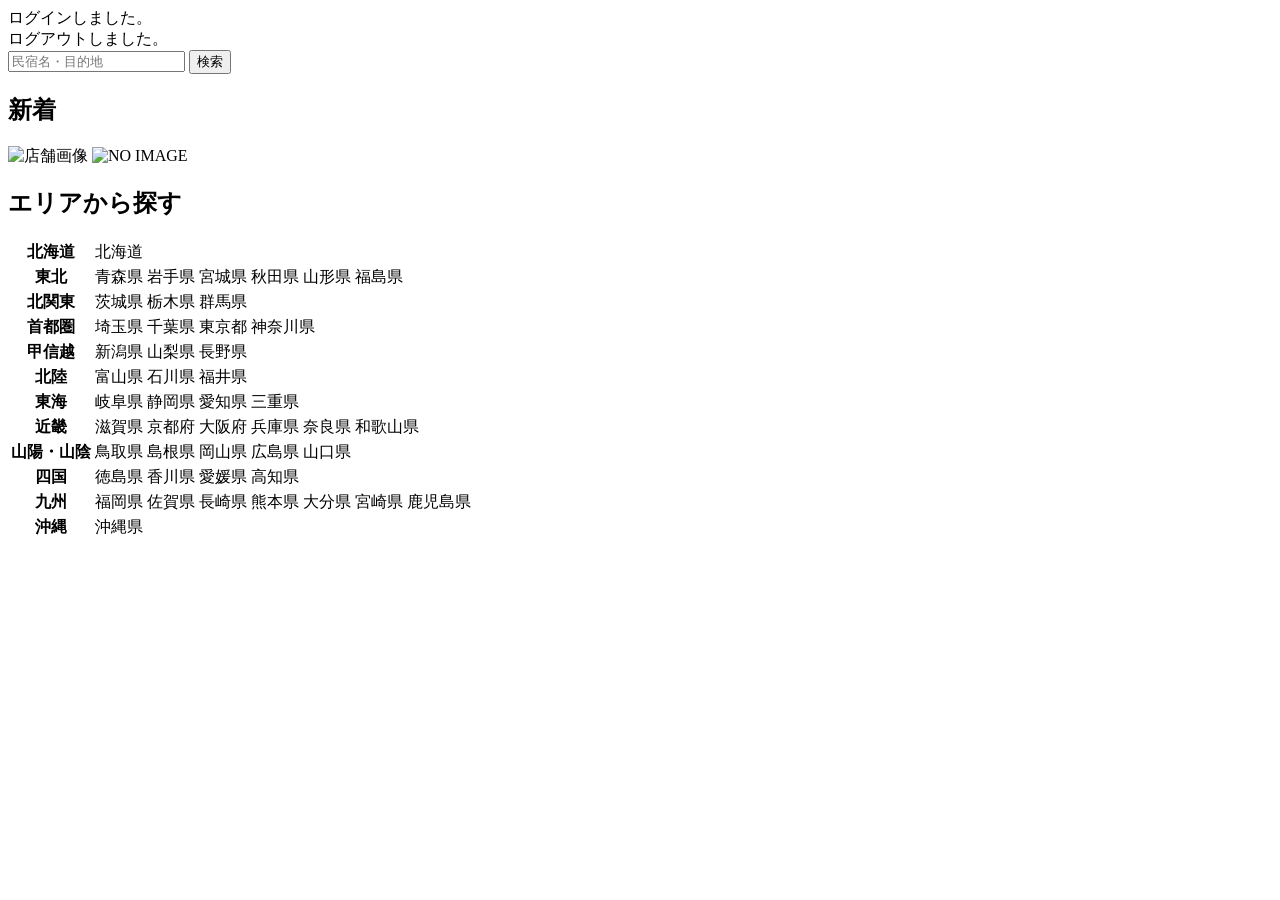
<file: moattravel/src/main/resources/templates/index.html>
<!DOCTYPE html>

<html xmlns:th="https://www.thymeleaf.org" xmlns:sec="http://www.thymeleaf.org/extras/spring-security">

<head>
	<div th:replace="~{fragment :: meta}"></div>
	<div th:replace="~{fragment :: styles}"></div>

	<title>moat Travel</title>

</head>

<body>
	<div class="moattravel-wrapper">
		<!--ヘッダー-->
		<div th:replace="~{fragment :: header}"></div>
		<main>
			<div class="container pt-4 pb-5 moattravel-container">
				<div th:if="${param.loggedIn}" class="alert alert-info">
					ログインしました。
				</div>
				<div th:if="${param.loggedOut}" class="alert alert-info">
					ログアウトしました。
				</div>
				<div th:if="${successMessage}" class="alert alert-info">
					<span th:text="${successMessage}"></span>
				</div>
				<div class="d-flex justify-content-center">
					<form method="get" th:action="@{/houses}" class="mb-5 moattravel-search-form">
						<div class="input-group">
							<input type="text" class="form-control" name="keyword" th:value="${keyword}"
								placeholder="民宿名・目的地">
							<button type="submit" class="btn text-white shadow-sm moattravel-btn">検索</button>
						</div>
					</form>
				</div>
				<h2 class="text-center mb-3">新着</h2>
				<div class="row row-cols-lg-5 row-cols-2 g-3 mb-5">
					<div class="col" th:each="newHouse : ${newHouses}">
						<a th:href="@{/houses/__${newHouse.getId()}__}" class="link-dark moattravel-card-link">
							<div class="card h-100">
								<img th:if="${newHouse.getImageName()}"
									th:src="@{/storage/__${newHouse.getImageName()}__}"
									class="card-img-top moattravel-vertical-card-image" alt="店舗画像">
								<img th:unless="${newHouse.getImageName()}" th:src="@{/images/noImage.png}"
									class="card-img-top moattravel-vertical-card-image" alt="NO IMAGE">
								<div class="card-body">
									<h3 class="card-title" th:text="${newHouse.getName()}"></h3>
									<p class="card-text mb-1">
										<small class="text-muted" th:text="${newHouse.getAddress()}"></small>
									</p>
									<p class="card-text">
										<span
											th:text="${#numbers.formatInteger(newHouse.getPrice(), 1, 'COMMA') + '円 / 泊'}"></span>
									</p>
								</div>
							</div>
						</a>
					</div>
				</div>
				<div class="row justify-content-center">
					<div class="col-xl-5 col-lg-6 col-md-8">
						<h2 class="text-center mb-3">エリアから探す</h2>
						<table class="table">
							<tbody>
								<tr>
									<th>北海道</th>
									<td>
										<a th:href="@{/houses?area=北海道}">北海道</a>
									</td>
								</tr>
								<tr>
									<th>東北</th>
									<td>
										<a th:href="@{/houses?area=青森県}" class="me-2">青森県</a>
										<a th:href="@{/houses?area=岩手県}" class="me-2">岩手県</a>
										<a th:href="@{/houses?area=宮城県}" class="me-2">宮城県</a>
										<a th:href="@{/houses?area=秋田県}" class="me-2">秋田県</a>
										<a th:href="@{/houses?area=山形県}" class="me-2">山形県</a>
										<a th:href="@{/houses?area=福島県}">福島県</a>
									</td>
								</tr>
								<tr>
									<th>北関東</th>
									<td>
										<a th:href="@{/houses?area=茨城県}" class="me-2">茨城県</a>
										<a th:href="@{/houses?area=栃木県}" class="me-2">栃木県</a>
										<a th:href="@{/houses?area=群馬県}">群馬県</a>
									</td>
								</tr>
								<tr>
									<th>首都圏</th>
									<td>
										<a th:href="@{/houses?area=埼玉県}" class="me-2">埼玉県</a>
										<a th:href="@{/houses?area=千葉県}" class="me-2">千葉県</a>
										<a th:href="@{/houses?area=東京都}" class="me-2">東京都</a>
										<a th:href="@{/houses?area=神奈川県}">神奈川県</a>
									</td>
								</tr>
								<tr>
									<th>甲信越</th>
									<td>
										<a th:href="@{/houses?area=新潟県}" class="me-2">新潟県</a>
										<a th:href="@{/houses?area=山梨県}" class="me-2">山梨県</a>
										<a th:href="@{/houses?area=長野県}">長野県</a>
									</td>
								</tr>
								<tr>
									<th>北陸</th>
									<td>
										<a th:href="@{/houses?area=富山県}" class="me-2">富山県</a>
										<a th:href="@{/houses?area=石川県}" class="me-2">石川県</a>
										<a th:href="@{/houses?area=福井県}">福井県</a>
									</td>
								</tr>
								<tr>
									<th>東海</th>
									<td>
										<a th:href="@{/houses?area=岐阜県}" class="me-2">岐阜県</a>
										<a th:href="@{/houses?area=静岡県}" class="me-2">静岡県</a>
										<a th:href="@{/houses?area=愛知県}" class="me-2">愛知県</a>
										<a th:href="@{/houses?area=三重県}">三重県</a>
									</td>
								</tr>
								<tr>
									<th>近畿</th>
									<td>
										<a th:href="@{/houses?area=滋賀県}" class="me-2">滋賀県</a>
										<a th:href="@{/houses?area=京都府}" class="me-2">京都府</a>
										<a th:href="@{/houses?area=大阪府}" class="me-2">大阪府</a>
										<a th:href="@{/houses?area=兵庫県}" class="me-2">兵庫県</a>
										<a th:href="@{/houses?area=奈良県}" class="me-2">奈良県</a>
										<a th:href="@{/houses?area=和歌山県}">和歌山県</a>
									</td>
								</tr>
								<tr>
									<th>山陽・山陰</th>
									<td>
										<a th:href="@{/houses?area=鳥取県}" class="me-2">鳥取県</a>
										<a th:href="@{/houses?area=島根県}" class="me-2">島根県</a>
										<a th:href="@{/houses?area=岡山県}" class="me-2">岡山県</a>
										<a th:href="@{/houses?area=広島県}" class="me-2">広島県</a>
										<a th:href="@{/houses?area=山口県}">山口県</a>
									</td>
								</tr>
								<tr>
									<th>四国</th>
									<td>
										<a th:href="@{/houses?area=徳島県}" class="me-2">徳島県</a>
										<a th:href="@{/houses?area=香川県}" class="me-2">香川県</a>
										<a th:href="@{/houses?area=愛媛県}" class="me-2">愛媛県</a>
										<a th:href="@{/houses?area=高知県}">高知県</a>
									</td>
								</tr>
								<tr>
									<th>九州</th>
									<td>
										<a th:href="@{/houses?area=福岡県}" class="me-2">福岡県</a>
										<a th:href="@{/houses?area=佐賀県}" class="me-2">佐賀県</a>
										<a th:href="@{/houses?area=長崎県}" class="me-2">長崎県</a>
										<a th:href="@{/houses?area=熊本県}" class="me-2">熊本県</a>
										<a th:href="@{/houses?area=大分県}" class="me-2">大分県</a>
										<a th:href="@{/houses?area=宮崎県}" class="me-2">宮崎県</a>
										<a th:href="@{/houses?area=鹿児島県}">鹿児島県</a>
									</td>
								</tr>
								<tr>
									<th>沖縄</th>
									<td>
										<a th:href="@{/houses?area=沖縄県}">沖縄県</a>
									</td>
								</tr>
							</tbody>
						</table>
					</div>
				</div>
			</div>
		</main>
		<!--フッター-->
		<div th:replace="~{fragment :: footer}"></div>
	</div>
	<div th:replace="~{fragment :: scripts}"></div>
</body>

</html>
</file>
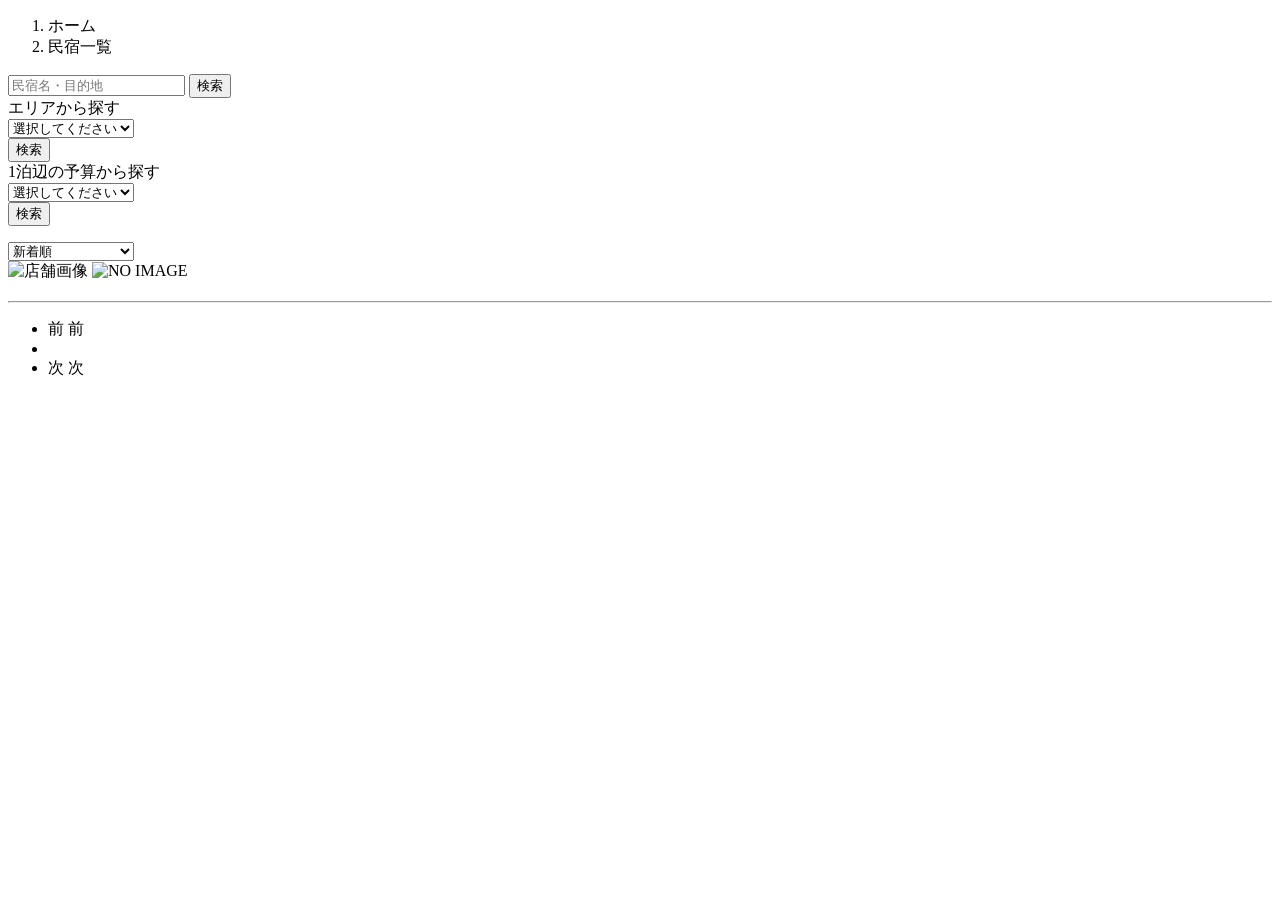
<file: moattravel/src/main/resources/templates/houses/index.html>
<!DOCTYPE html>
<html xmlns:th="https://www.thymeleaf.org" xmlns:sec="http://www.thymeleaf.org/extras/spring-security">

<head>
	<div th:replace="~{fragment :: meta}"></div>
	<div th:replace="~{fragment :: styles}"></div>
	<title>民宿一覧</title>
</head>

<body>
	<div class="moattravel-wrapper">
		<!--ヘッダー-->
		<div th:replace="~{fragment :: header}"></div>
		<main>
			<div class="container moattravel-container pb-5">
				<div class="row justify-content-center">
					<nav class="my-3" style="--bs-breadcrumb-divider: '>';" aria-label="breadcrumb">
						<ol class="breadcrumb mb-0">
							<li class="breadcrumb-item"><a th:href="@{/}">ホーム</a></li>
							<li class="breadcrumb-item active" aria-current="page">民宿一覧</li>
						</ol>
					</nav>
					<div class="col-xl-3 col-lg-4 col-md-12">
						<form method="get" th:action="@{/houses}" class="w-100 mb-3">
							<div class="input-group">
								<input type="text" class="form-control" name="keyword" th:value="${keyword}"
									placeholder="民宿名・目的地">
								<button type="submit" class="btn text-white shadow-sm moattravel-btn">検索</button>
							</div>
						</form>
						<div class="card mb-3">
							<div class="card-header">
								エリアから探す
							</div>
							<div class="card-body">
								<form method="get" th:action="@{/houses}" class="w-100">
									<div class="form-group mb-3">
										<select class="form-control form-select" name="area">
											<option value="" hidden>選択してください</option>
											<optgroup label="北海道">
												<option value="北海道" th:selected="${area == '北海道'}">北海道</option>
											</optgroup>
											<optgroup label="東北">
												<option value="青森県" th:selected="${area == '青森県'}">青森県</option>
												<option value="岩手県" th:selected="${area == '岩手県'}">岩手県</option>
												<option value="宮城県" th:selected="${area == '宮城県'}">宮城県</option>
												<option value="秋田県" th:selected="${area == '秋田県'}">秋田県</option>
												<option value="山形県" th:selected="${area == '山形県'}">山形県</option>
												<option value="福島県" th:selected="${area == '福島県'}">福島県</option>
											</optgroup>
											<optgroup label="北関東">
												<option value="茨城県" th:selected="${area == '茨城県'}">茨城県</option>
												<option value="栃木県" th:selected="${area == '栃木県'}">栃木県</option>
												<option value="群馬県" th:selected="${area == '群馬県'}">群馬県</option>
											</optgroup>
											<optgroup label="首都圏">
												<option value="埼玉県" th:selected="${area == '埼玉県'}">埼玉県</option>
												<option value="千葉県" th:selected="${area == '千葉県'}">千葉県</option>
												<option value="東京都" th:selected="${area == '東京都'}">東京都</option>
												<option value="神奈川県" th:selected="${area == '神奈川県'}">神奈川県</option>
											</optgroup>
											<optgroup label="甲信越">
												<option value="新潟県" th:selected="${area == '新潟県'}">新潟県</option>
												<option value="山梨県" th:selected="${area == '山梨県'}">山梨県</option>
												<option value="長野県" th:selected="${area == '長野県'}">長野県</option>
											</optgroup>
											<optgroup label="北陸">
												<option value="富山県" th:selected="${area == '富山県'}">富山県</option>
												<option value="石川県" th:selected="${area == '石川県'}">石川県</option>
												<option value="福井県" th:selected="${area == '福井県'}">福井県</option>
											</optgroup>
											<optgroup label="東海">
												<option value="岐阜県" th:selected="${area == '岐阜県'}">岐阜県</option>
												<option value="静岡県" th:selected="${area == '静岡県'}">静岡県</option>
												<option value="愛知県" th:selected="${area == '愛知県'}">愛知県</option>
												<option value="三重県" th:selected="${area == '三重県'}">三重県</option>
											</optgroup>
											<optgroup label="近畿">
												<option value="滋賀県" th:selected="${area == '滋賀県'}">滋賀県</option>
												<option value="京都府" th:selected="${area == '京都府'}">京都府</option>
												<option value="大阪府" th:selected="${area == '大阪府'}">大阪府</option>
												<option value="兵庫県" th:selected="${area == '兵庫県'}">兵庫県</option>
												<option value="奈良県" th:selected="${area == '奈良県'}">奈良県</option>
												<option value="和歌山県" th:selected="${area == '和歌山県'}">和歌山県</option>
											</optgroup>
											<optgroup label="山陽・山陰">
												<option value="鳥取県" th:selected="${area == '鳥取県'}">鳥取県</option>
												<option value="島根県" th:selected="${area == '島根県'}">島根県</option>
												<option value="岡山県" th:selected="${area == '岡山県'}">岡山県</option>
												<option value="広島県" th:selected="${area == '広島県'}">広島県</option>
												<option value="山口県" th:selected="${area == '山口県'}">山口県</option>
											</optgroup>
											<optgroup label="四国">
												<option value="徳島県" th:selected="${area == '徳島県'}">徳島県</option>
												<option value="香川県" th:selected="${area == '香川県'}">香川県</option>
												<option value="愛媛県" th:selected="${area == '愛媛県'}">愛媛県</option>
												<option value="高知県" th:selected="${area == '高知県'}">高知県</option>
											</optgroup>
											<optgroup label="九州">
												<option value="福岡県" th:selected="${area == '福岡県'}">福岡県</option>
												<option value="佐賀県" th:selected="${area == '佐賀県'}">佐賀県</option>
												<option value="長崎県" th:selected="${area == '長崎県'}">長崎県</option>
												<option value="熊本県" th:selected="${area == '熊本県'}">熊本県</option>
												<option value="大分県" th:selected="${area == '大分県'}">大分県</option>
												<option value="宮崎県" th:selected="${area == '宮崎県'}">宮崎県</option>
												<option value="鹿児島県" th:selected="${area == '鹿児島県'}">鹿児島県</option>
											</optgroup>
											<optgroup label="沖縄">
												<option value="沖縄県" th:selected="${area == '沖縄県'}">沖縄県</option>
											</optgroup>
										</select>
									</div>
									<div class="form-group">
										<button type="submit"
											class="btn text-white shadow-sm w-100 moattravel-btn">検索</button>
									</div>
								</form>
							</div>
						</div>
						<div class="card mb-3">
							<div class="card-header">
								1泊辺の予算から探す
							</div>
							<div class="card-body">
								<form method="get" th:action="@{/houses}" class="w-100">
									<div class="form-group mb-3">
										<select class="form-control form-select" name="price">
											<option value="" hidden>選択してください</option>
											<option value="6000" th:selected="${price == 6000}">6,000円以内</option>
											<option value="7000" th:selected="${price == 7000}">7,000円以内</option>
											<option value="8000" th:selected="${price == 8000}">8,000円以内</option>
											<option value="9000" th:selected="${price == 9000}">9,000円以内</option>
											<option value="10000" th:selected="${price == 10000}">10,000円以内</option>
										</select>
									</div>
									<div class="form-group">
										<button type="submit"
											class="btn text-white shadow-sm w-100 moattravel-btn">検索</button>
									</div>
								</form>
							</div>
						</div>
					</div>
					<div class="col">
						<div class="d-flex justify-content-between flex-wrap">
							<p th:if="${housePage.getTotalPages() > 1}" class="fs-5 mb-3"
								th:text="${'検索結果：' + housePage.getTotalElements() + '件' + '（' + (housePage.getNumber() + 1) + ' / ' + housePage.getTotalPages() + ' ページ）'}">
							</p>
							<p th:unless="${housePage.getTotalPages() > 1}" class="fs-5 mb-3"
								th:text="${'検索結果：' + housePage.getTotalElements() + '件'}"></p>
							<form method="get" th:action="@{/houses}" class="mb-3 moattravel-sort-box">
								<input th:if="${keyword}" type="hidden" name="keyword" th:value="${keyword}">
								<input th:if="${area}" type="hidden" name="area" th:value="${area}">
								<input th:if="${price}" type="hidden" name="price" th:value="${price}">
								<select class="form-select form-select-sm" name="order" onChange="this.form.submit();">
									<option value="createdAtDesc"
										th:selected="${order == 'createdAtDesc' || order == null}">新着順</option>
									<option value="priceAsc" th:selected="${order == 'priceAsc'}">宿泊料金が安い順</option>
								</select>
							</form>
						</div>
						<div class="mb-3" th:each="house : ${housePage}">
							<a th:href="@{/houses/__${house.getId()}__}" class="link-dark moattravel-card-link">
								<div class="card h-100">
									<div class="row g-0">
										<div class="col-md-4">
											<img th:if="${house.getImageName()}"
												th:src="@{/storage/__${house.getImageName()}__}"
												class="card-img-top moattravel-horizontal-card-image" alt="店舗画像">
											<img th:unless="${house.getImageName()}" th:src="@{/images/noImage.png}"
												class="card-img-top moattravel-horizontal-card-image" alt="NO IMAGE">
										</div>
										<div class="col-md-8">
											<div class="card-body">
												<h3 class="card-title mb-3" th:text="${house.getName()}"></h3>
												<hr class="mb-3">
												<p class="card-text mb-2">
													<span th:text="${house.getDescription()}"></span>
												</p>
												<p class="card-text mb-2">
													<small class="text-muted"
														th:text="${'〒' + house.getPostalCode()}"></small>
													<small class="text-muted" th:text="${house.getAddress()}"></small>
												</p>
												<p class="card-text">
													<span
														th:text="${#numbers.formatInteger(house.getPrice(), 1, 'COMMA') + '円 / 泊'}"></span>
												</p>
											</div>
										</div>
									</div>
								</div>
							</a>
						</div>
						<!--ページネーション-->
						<div th:if="${housePage.getTotalPages() > 1}" class="d-flex justify-content-center">
							<nav aria-label="民宿一覧ページ">
								<ul class="pagination">
									<li class="page-item">
										<span th:if="${housePage.isFirst()}" class="page-link disabled">前</span>
										<a th:unless="${housePage.isFirst()}"
											th:href="@{/houses(page = ${housePage.getNumber() - 1}, keyword = ${keyword}, area = ${area}, price = ${price}, order = ${order})}"
											class="page-link moattravel-page-link">前</a>
									</li>
									<li th:each="i : ${#numbers.sequence(0, housePage.getTotalPages() - 1)}"
										class="page-item">
										<span th:if="${i == housePage.getNumber()}"
											class="page-link active moattravel-active" th:text="${i + 1}"></span>
										<a th:unless="${i == housePage.getNumber()}"
											th:href="@{/houses(page = ${i}, keyword = ${keyword}, area = ${area}, price = ${price})}"
											class="page-link moattravel-page-link" th:text="${i + 1}"></a>
									</li>
									<li class="page-item">
										<span th:if="${housePage.isLast()}" class="page-link disabled">次</span>
										<a th:unless="${housePage.isLast()}"
											th:href="@{/houses(page = ${housePage.getNumber() + 1}, keyword = ${keyword}, area = ${area}, price = ${price}, order = ${order})}"
											class="page-link moattravel-page-link">次</a>
									</li>
								</ul>
							</nav>
						</div>
					</div>
				</div>
			</div>
		</main>
		<!--フッター-->
		<div th:replace="~{fragment :: footer}"></div>
	</div>
	<div th:replace="~{fragment :: scripts}"></div>
</body>

</html>
</file>
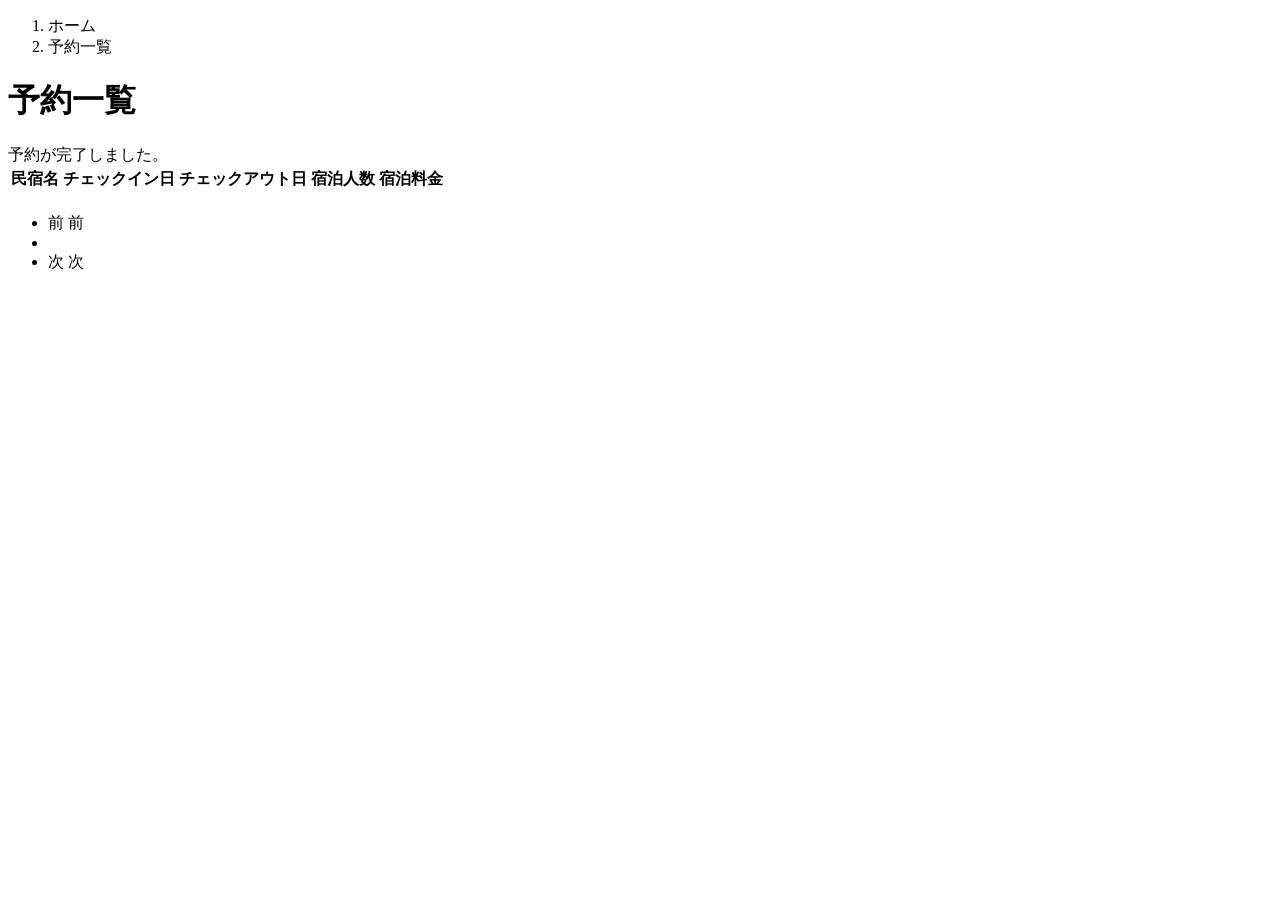
<file: moattravel/src/main/resources/templates/reservations/index.html>
<!DOCTYPE html>
<html xmlns:th="https://www.thymeleaf.org" xmlns:sec="http://www.thymeleaf.org/extras/spring-security">

<head>
	<div th:replace="~{fragment :: meta}"></div>
	<div th:replace="~{fragment :: styles}"></div>
	<title>予約一覧</title>
</head>

<body>
	<div class="moattravel-wrapper">
		<!--ヘッダー-->
		<div th:replace="~{fragment :: header}"></div>
		<main>
			<div class="container moattravel-container pb-5">
				<div class="row justify-content-center">
					<div class="col-xxl-9 col-xl-10 col-lg-11">
						<nav class="my-3" style="--bs-breadcrumb-divider: '>';" aria-label="breadcrumb">
							<ol class="breadcrumb mb-0">
								<li class="breadcrumb-item"><a th:href="@{/}">ホーム</a></li>
								<li class="breadcrumb-item active" aria-current="page">予約一覧</li>
							</ol>
						</nav>
						<h1 class="mb-3 text-center">予約一覧</h1>
						<div th:if="${param.reserved}" class="alert alert-info">
							予約が完了しました。
						</div>
						<table class="table">
							<thead>
								<tr>
									<th scope="col">民宿名</th>
									<th scope="col">チェックイン日</th>
									<th scope="col">チェックアウト日</th>
									<th scope="col">宿泊人数</th>
									<th scope="col">宿泊料金</th>
								</tr>
							</thead>
							<tbody>
								<tr th:each="reservation : ${reservationPage}">
									<td>
										<a th:href="@{/houses/__${reservation.getHouse().getId()}__}"
											th:text="${reservation.getHouse().getName()}"></a>
									</td>
									<td th:text="${reservation.getCheckinDate()}"></td>
									<td th:text="${reservation.getCheckoutDate()}"></td>
									<td th:text="${reservation.getNumberOfPeople + '名'}"></td>
									<td th:text="${#numbers.formatInteger(reservation.getAmount(), 1, 'COMMA') + '円'}">
									</td>
								</tr>
							</tbody>
						</table>
						<!--ページネーション-->
						<div th:if="${reservationPage.getTotalPages() > 1}" class="d-flex justify-content-center">
							<nav aria-label="予約一覧ページ">
								<ul class="pagination">
									<li class="page-item">
										<span th:if="${reservationPage.isFirst()}" class="page-link disabled">前</span>
										<a th:unless="${reservationPage.isFirst()}"
											th:href="@{/reservations(page = ${reservationPage.getNumber() - 1})}"
											class="page-link moattravel-page-link">前</a>
									</li>
									<li th:each="i : ${#numbers.sequence(0, reservationPage.getTotalPages() - 1)}"
										class="page-item">
										<span th:if="${i == reservationPage.getNumber()}"
											class="page-link active moattravel-active" th:text="${i + 1}"></span>
										<a th:unless="${i == reservationPage.getNumber()}"
											th:href="@{/reservations(page = ${i})}"
											class="page-link moattravel-page-link" th:text="${i + 1}"></a>
									</li>
									<li class="page-item">
										<span th:if="${reservationPage.isLast()}" class="page-link disabled">次</span>
										<a th:unless="${reservationPage.isLast()}"
											th:href="@{/reservations(page = ${reservationPage.getNumber() + 1})}"
											class="page-link moattravel-page-link">次</a>
									</li>
								</ul>
							</nav>
						</div>
					</div>
				</div>
			</div>
		</main>
		<!--フッター-->
		<div th:replace="~{fragment :: footer}"></div>
	</div>
	<div th:replace="~{fragment :: scripts}"></div>
</body>

</html>
</file>
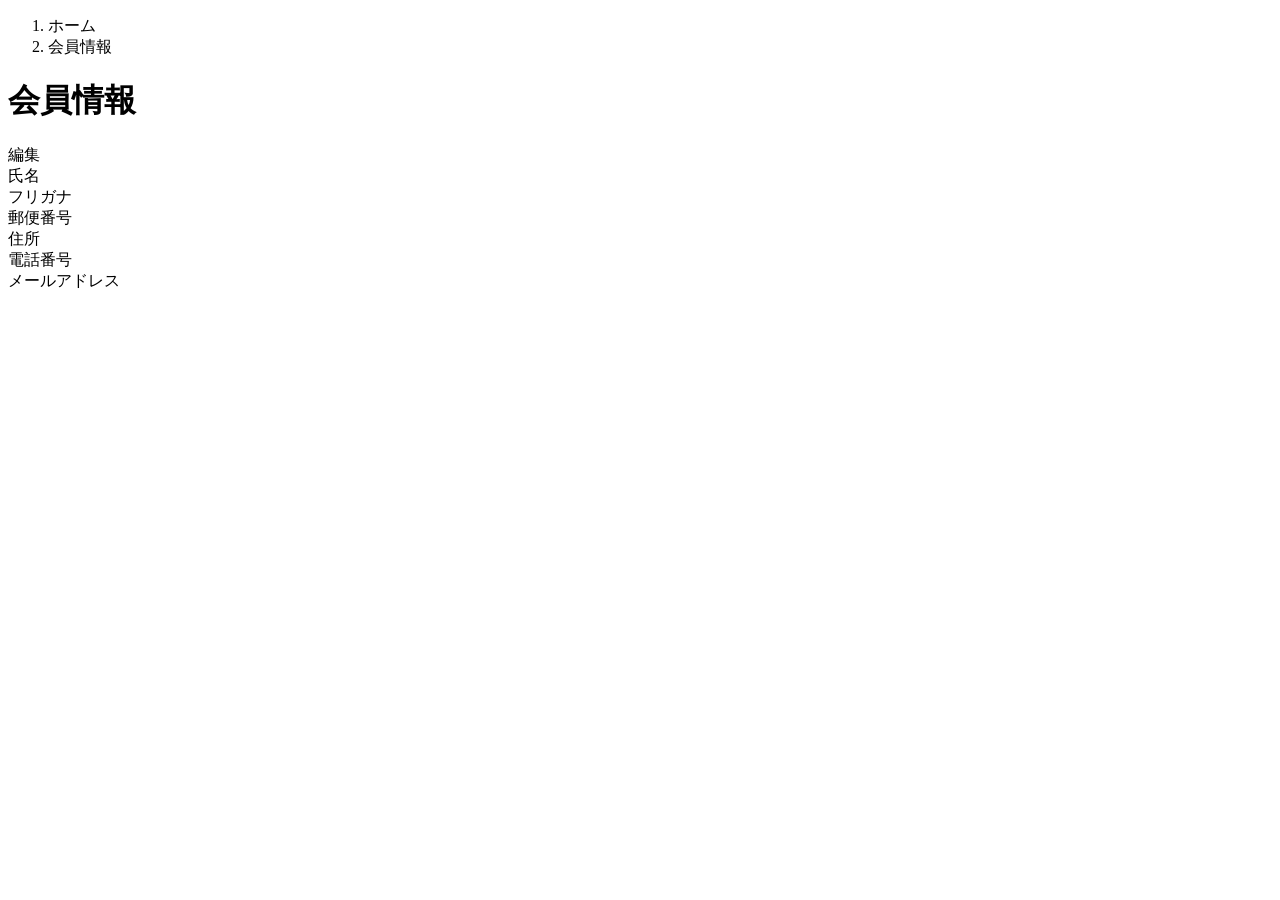
<file: moattravel/src/main/resources/templates/user/index.html>
<!DOCTYPE html>
<html xmlns:th="https://www.thymeleaf.org" xmlns:sec="http://www.thymeleaf.org/extras/spring-security">

<head>
	<div th:replace="~{fragment :: meta}"></div>
	<div th:replace="~{fragment :: styles}"></div>
	<title>会員情報</title>
</head>

<body>
	<div class="moattravel-wrapper">
		<!--ヘッダー-->
		<div th:replace="~{fragment :: header}"></div>
		<main>
			<div class="container pb-5 moattravel-container">
				<div class="row justify-content-center">
					<div class="col-xl-5 col-lg-6 col-md-8">
						<nav class="my-3" style="--bs-breadcrumb-divider: '>';" aria-label="breadcrumb">
							<ol class="breadcrumb mb-0">
								<li class="breadcrumb-item"><a th:href="@{/}">ホーム</a></li>
								<li class="breadcrumb-item active" aria-current="page">会員情報</li>
							</ol>
						</nav>
						<h1 class="mb-3 text-center">会員情報</h1>
						<div class="d-flex justify-content-end align-items-end mb-3">
							<div>
								<a th:href="@{/user/edit}">編集</a>
							</div>
						</div>
						<div th:if="${successMessage}" class="alert alert-info">
							<span th:text="${successMessage}"></span>
						</div>
						<div class="container mb-4">
							<div class="row pb-2 mb-2 border-bottom">
								<div class="col-4">
									<span class="fw-bold">氏名</span>
								</div>
								<div class="col">
									<span th:text="${user.getName()}"></span>
								</div>
							</div>
							<div class="row pb-2 mb-2 border-bottom">
								<div class="col-4">
									<span class="fw-bold">フリガナ</span>
								</div>
								<div class="col">
									<span th:text="${user.getFurigana()}"></span>
								</div>
							</div>
							<div class="row pb-2 mb-2 border-bottom">
								<div class="col-4">
									<span class="fw-bold">郵便番号</span>
								</div>
								<div class="col">
									<span th:text="${user.getPostalCode()}"></span>
								</div>
							</div>
							<div class="row pb-2 mb-2 border-bottom">
								<div class="col-4">
									<span class="fw-bold">住所</span>
								</div>
								<div class="col">
									<span th:text="${user.getAddress}"></span>
								</div>
							</div>
							<div class="row pb-2 mb-2 border-bottom">
								<div class="col-4">
									<span class="fw-bold">電話番号</span>
								</div>
								<div class="col">
									<span th:text="${user.getPhoneNumber()}"></span>
								</div>
							</div>
							<div class="row pb-2 mb-2 border-bottom">
								<div class="col-4">
									<span class="fw-bold">メールアドレス</span>
								</div>
								<div class="col">
									<span th:text="${user.getEmail}"></span>
								</div>
							</div>
						</div>
					</div>
				</div>
			</div>
		</main>
		<!--フッター-->
		<div th:replace="~{fragment :: footer}"></div>
	</div>
	<div th:replace="~{fragment :: scripts}"></div>
</body>

</html>
</file>
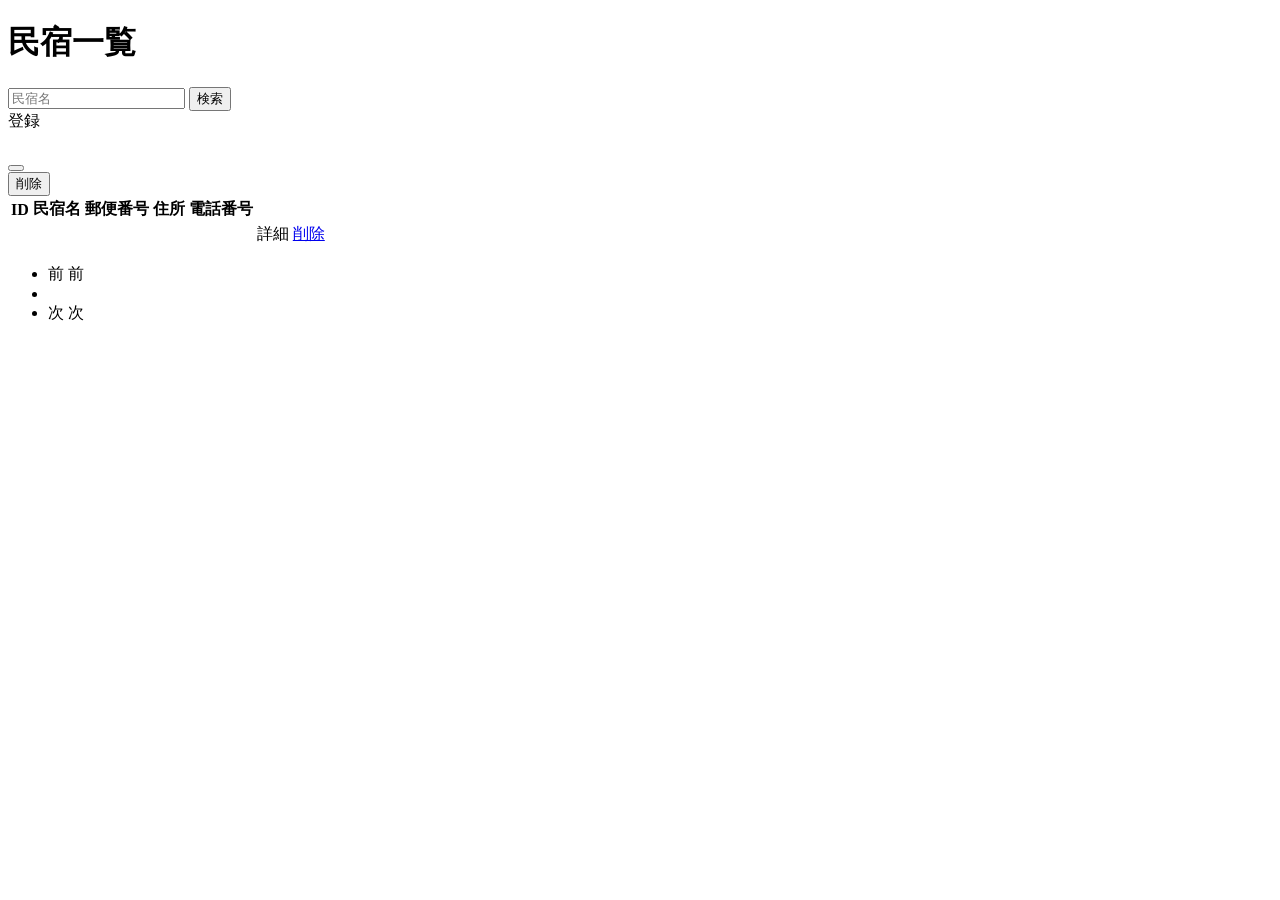
<file: moattravel/src/main/resources/templates/admin/houses/index.html>
<!DOCTYPE html>
<html xmlns:th="https://www.thymeleaf.org" xmlns:sec="http://www.thymeleaf.org/extras/spring-security">

<head>
	<div th:replace="~{fragment :: meta}"></div>
	<!--Bootstrap-->
	<!--Google Fonts-->
	<div th:replace="~{fragment :: styles}"></div>
	<title>民宿一覧</title>
</head>

<body>
	<div class="moattravel-wrapper">
		<!--ヘッダー-->
		<div th:replace="~{fragment :: header}"></div>
		<main>
			<div class="container pt-4 pb-5 moattravel-container">
				<div class="row justify-content-center">
					<div class="col-xxl-9 col-xl-10 col-lg-11">
						<h1 class="mb-4 text-center">民宿一覧</h1>
						<div class="d-flex justify-content-between align-items-end flex-wrap">
							<form method="get" th:action="@{/admin/houses}" class="mb-3">
								<div class="input-group">
									<input type="text" class="form-control" name="keyword" th:value="${keyword}"
										placeholder="民宿名">
									<button type="submit" class="btn text-white shadow-sm moattravel-btn">検索</button>
								</div>
							</form>
							<a th:href="@{/admin/houses/register}"
								class="btn text-white shadow-sm mb-3 moattravel-btn">登録</a>
						</div>
						<div th:if="${successMessage}" class="alert alert-info">
							<span th:text="${successMessage}"></span>
						</div>
						<table class="table">
							<thead>
								<tr>
									<th scope="col">ID</th>
									<th scope="col">民宿名</th>
									<th scope="col">郵便番号</th>
									<th scope="col">住所</th>
									<th scope="col">電話番号</th>
									<th scope="col"></th>
									<th scope="col"></th>
								</tr>
							</thead>
							<tbody>
								<tr th:each="house : ${housePage}">
									<td th:text="${house.getId()}"></td>
									<td th:text="${house.getName()}"></td>
									<td th:text="${house.getPostalCode()}"></td>
									<td th:text="${house.getAddress()}"></td>
									<td th:text="${house.getPhoneNumber()}"></td>
									<td><a th:href="@{/admin/houses/__${house.getId()}__}">詳細</a></td>
									<td><a href="#" class="moattravel-link-danger" data-bs-toggle="modal"
											th:data-bs-target="${'#deleteHouseModal' + house.getId()}">削除</a></td>
									<!--削除用モーダル-->
									<div class="modal fade" th:id="${'deleteHouseModal' + house.getId()}" tabindex="-1"
										th:aria-labelledby="${'deleteHouseModalLabel' + house.getId()}">
										<div class="modal-dialog">
											<div class="modal-content">
												<div class="modal-header">
													<h5 class="modal-title"
														th:id="${'deleteHouseModalLabel' + house.getId()}"
														th:text="${house.getName() + 'を削除してもよろしいですか？'}"></h5>
													<button type="button" class="btn-close" data-bs-dismiss="modal"
														aria-label="閉じる"></button>
												</div>
												<div class="modal-footer">
													<form method="post"
														th:action="@{/admin/houses/__${house.getId()}__/delete}">
														<button type="submit"
															class="btn moattravel-btn-danger text-white shadow-sm">削除</button>
													</form>
												</div>
											</div>
										</div>
									</div>
								</tr>
							</tbody>
						</table>
						<!--ページネーション-->
						<div th:if="${housePage.getTotalPages() > 1}" class="d-flex justify-content-center">
							<nav aria-label="民宿一覧ページ">
								<ul class="pagination">
									<li class="page-item">
										<span th:if="${housePage.isFirst()}" class="page-link disabled">前</span>
										<a th:unless="${housePage.isFirst}"
											th:href="@{/admin/houses(page = ${housePage.getNumber() - 1}, keyword=${keyword})}"
											class="page-link moattravel-page-link">前</a>
									</li>
									<li th:each="i : ${#numbers.sequence(0, housePage.getTotalPages() - 1)}"
										class="page-item">
										<span th:if="${i == housePage.getNumber()}"
											class="page-link active moattravel-active" th:text="${i + 1}"></span>
										<a th:unless="${i == housePage.getNumber()}"
											th:href="@{/admin/houses(page = ${i}, keyword=${keyword})}"
											class="page-link moattravel-page-link" th:text="${i + 1}"></a>
									</li>
									<li class="page-item">
										<span th:if="${housePage.isLast()}" class="page-link disabled">次</span>
										<a th:unless="${housePage.isLast()}"
											th:href="@{/admin/houses(page = ${housePage.getNumber() + 1}, keyword=${keyword})}"
											class="page-link moattravel-page-link">次</a>
									</li>
								</ul>
							</nav>
						</div>
					</div>
				</div>
			</div>
		</main>
		<!--フッター-->
		<div th:replace="~{fragment :: footer}"></div>
	</div>
	<!--Bootstrap-->
	<div th:replace="~{fragment :: scripts}"></div>
</body>

</html>
</file>
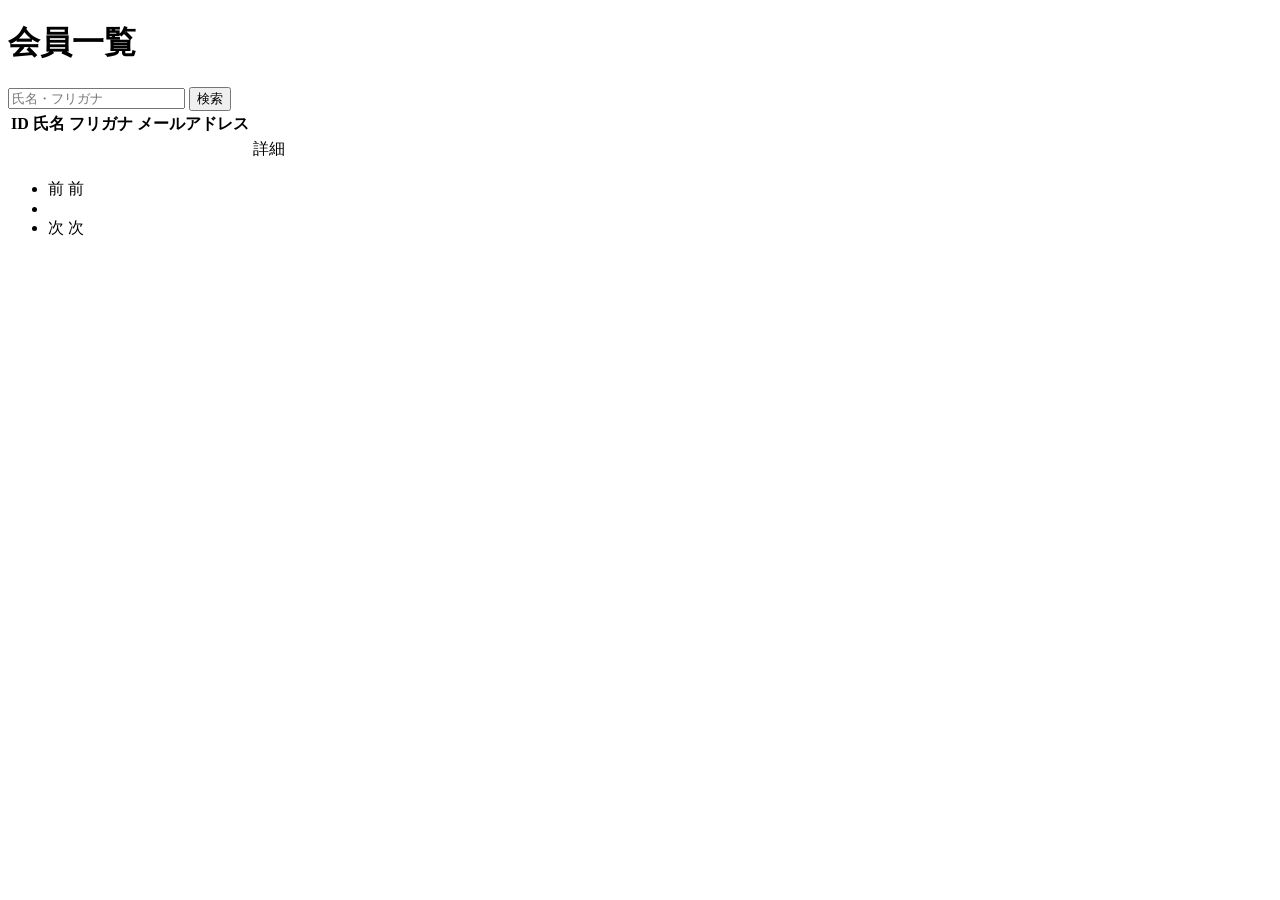
<file: moattravel/src/main/resources/templates/admin/users/index.html>
<!DOCTYPE html>
<html xmlns:th="https://www.thymeleaf.org" xmlns:sec="http://www.thymeleaf.org/extras/spring-security">

<head>
	<div th:replace="~{fragment :: meta}"></div>
	<div th:replace="~{fragment :: styles}"></div>
	<title>会員一覧</title>
</head>

<body>
	<div class="moattravel-wrapper">
		<!--ヘッダー-->
		<div th:replace="~{fragment :: header}"></div>
		<main>
			<div class="container pt-4 pb-5 moattravel-container">
				<div class="row justify-content-center">
					<div class="col-xxl-9 col-xl-10 col-lg-11">
						<h1 class="mb-4 text-center">会員一覧</h1>
						<div class="d-flex justify-content-between align-items-end">
							<form method="get" th:action="@{/admin/users}" class="mb-3">
								<div class="input-group">
									<input type="text" class="form-control" name="keyword" th:value="${keyword}"
										placeholder="氏名・フリガナ">
									<button type="submit" class="btn text-white shadow-sm moattravel-btn">検索</button>
								</div>
							</form>
						</div>
						<div th:if="${successMessage}" class="alert alert-info">
							<span th:text="${successMessage}"></span>
						</div>
						<table class="table">
							<thead>
								<tr>
									<th scope="col">ID</th>
									<th scope="col">氏名</th>
									<th scope="col">フリガナ</th>
									<th scope="col">メールアドレス</th>
									<th scope="col"></th>
								</tr>
							</thead>
							<tbody>
								<tr th:each="user : ${userPage}">
									<td th:text="${user.getId()}"></td>
									<td th:text="${user.getName()}"></td>
									<td th:text="${user.getFurigana()}"></td>
									<td th:text="${user.getEmail()}"></td>
									<td><a th:href="@{/admin/users/__${user.getId()}__}">詳細</a></td>
								</tr>
							</tbody>
						</table>
						<!--ページネーション-->
						<div th:if="${userPage.getTotalPages() > 1}" class="d-flex justify-content-center">
							<nav aria-label="会員一覧ページ">
								<ul class="pagination">
									<li class="page-item">
										<span th:if="${userPage.isFirst()}" class="page-link disabled">前</span>
										<a th:unless="${userPage.isFirst()}"
											th:href="@{/admin/users(page = ${userPage.getNumber() - 1}, keyword = ${keyword})}"
											class="page-link moattravel-page-link">前</a>
									</li>
									<li th:each="i : ${#numbers.sequence(0, userPage.getTotalPages() - 1)}"
										class="page-item">
										<span th:if="${i == userPage.getNumber()}"
											class="page-link active moattravel-active" th:text="${i + 1}"></span>
										<a th:unless="${i == userPage.getNumber()}"
											th:href="@{/admin/users(page = ${i}, keyword = ${keyword})}"
											class="page-link moattravel-page-link" th:text="${i + 1}"></a>
									</li>
									<li class="page-item">
										<span th:if="${userPage.isLast()}" class="page-link disabled">次</span>
										<a th:unless="${userPage.isLast()}"
											th:href="@{/admin/users(page = ${userPage.getNumber() + 1}, keyword = ${keyword})}"
											class="page-link moattravel-page-link">次</a>
									</li>
								</ul>
							</nav>
						</div>
					</div>
				</div>
			</div>
		</main>
		<!--フッター-->
		<div th:replace="~{fragment :: footer}"></div>
	</div>
	<div th:replace="~{fragment :: scripts}"></div>
</body>

</html>
</file>
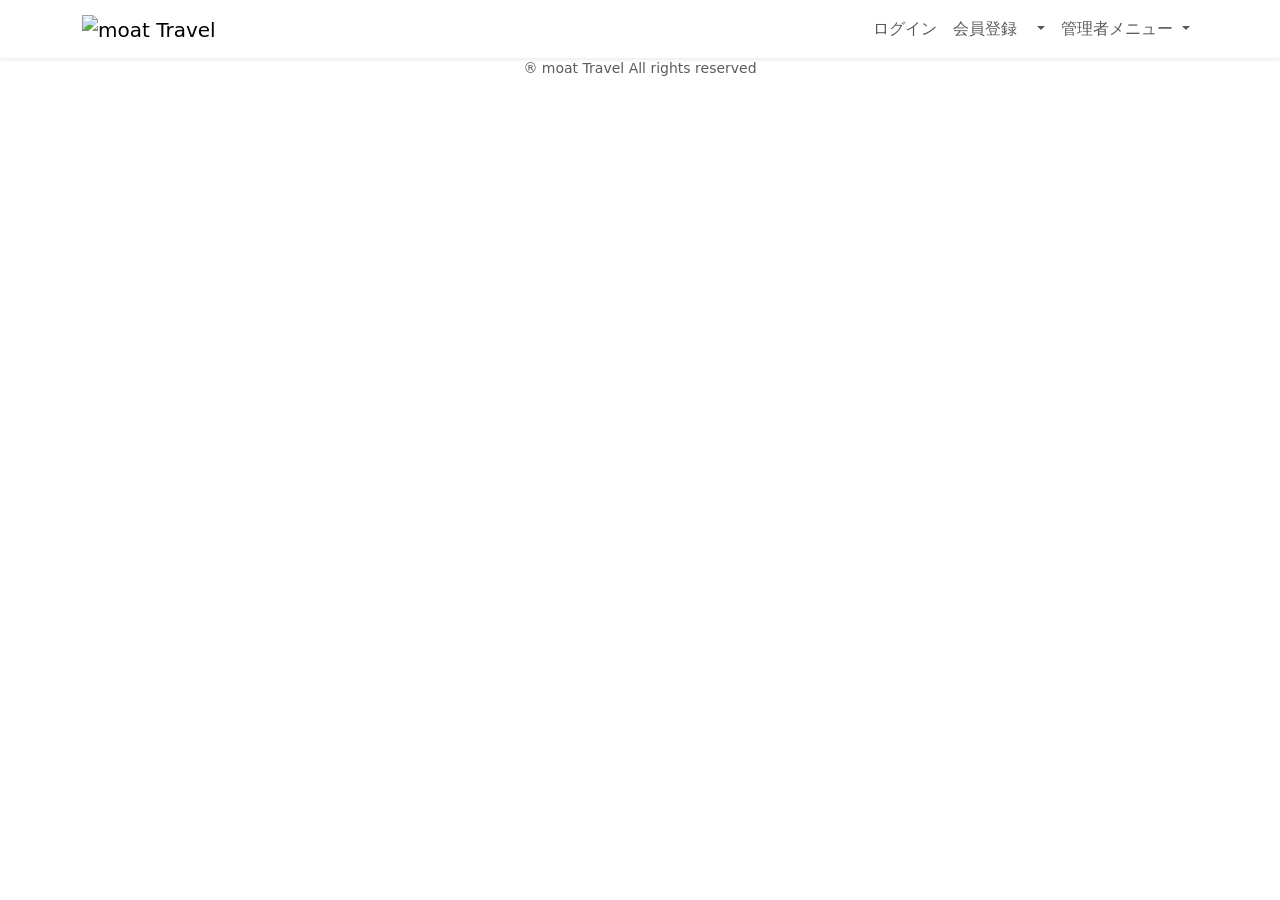
<file: moattravel/src/main/resources/templates/fragment.html>
<!DOCTYPE html>
<html xmlns:th="https://www.thymeleaf.org"  xmlns:sec="http://www.thymeleaf.org/extras/spring-security">

<head>
	<!--meta要素の部品化-->
	<div th:fragment="meta" th:remove="tag">
		<meta charset="UTF-8">
		<meta name="viewport" content="width=device-width, initial-scale=1">
	</div>
	<!--link要素の部品化-->
	<div th:fragment="styles" th:remove="tag">
		<!--Bootstrap-->
		<link href="https://cdn.jsdelivr.net/npm/bootstrap@5.2.3/dist/css/bootstrap.min.css" rel="stylesheet"
			integrity="sha384-rbsA2VBKQhggwzxH7pPCaAqO46MgnOM80zW1RWuH61DGLwZJEdK2Kadq2F9CUG65" crossorigin="anonymous">
		<!--Google Fonts-->
		<link rel="preconnect" href="https://fonts.googleapis.com">
		<link rel="preconnect" href="https://fonts.gstatic.com" crossorigin>
		<link href="https://fonts.googleapis.com/css2?family=Noto+Sans+JP:wght@400;500&display=swap" rel="stylesheet">
		<link th:href="@{/css/style.css}" rel="stylesheet">
	</div>
	<title>部品化用のHTMLファイル</title>
</head>

<body>
	<!--ヘッダーの部品化-->
	<div th:fragment="header" th:remove="tag">
		<nav class="navbar navbar-expand-md navbar-light bg-white shadow-sm moattravel-navbar">
			<div class="container moattravel-container">
				<a class="navbar-brand" th:href="@{/}">
					<img class="moattravel-logo me-1" th:src="@{/images/logo.png}" alt="moat Travel">
				</a>
				<button class="navbar-toggler" type="button" data-bs-toggle="collapse"
					data-bs-target="#navbarSupportedContent" aria-controls="navbarSupportedContent"
					aria-expanded="false" aria-label="Toggle navigation">
					<span class="navbar-toggler-icon"></span>
				</button>
				<div class="collapse navbar-collapse" id="navbarSupportedContent">
					<ul class="navbar-nav ms-auto">
						<!--未ログインであれば表示する-->
						<li class="nav-item" sec:authorize="isAnonymous()">
							<a class="nav-link" th:href="@{/login}">ログイン</a>
						</li>
						<li class="nav-item" sec:authorize="isAnonymous()">
							<a class="nav-link" th:href="@{/signup}">会員登録</a>
						</li>
						<!--ログイン済みであれば表示する-->
						<li class="nav-item dropdown" sec:authorize="hasRole('ROLE_GENERAL')">
							<a id="navbarDropdownGeneral" class="nav-link dropdown-toggle" href="#" role="button"
								data-bs-toggle="dropdown" aria-haspopup="true" aria-expanded="false" v-pre>
								<span sec:authentication="principal.user.name"></span>
							</a>
							<div class="dropdown-menu dropdown-menu-end" aria-labelledby="navbarDropdownGeneral">
								<a class="dropdown-item moattravel-dropdown-item" th:href="@{/user}">会員情報</a>
								<a class="dropdown-item moattravel-dropdown-item" th:href="@{/reservations}">予約一覧</a>
								<div class="dropdown-divider"></div>
								<a class="dropdown-item moattravel-dropdown-item" th:href="@{/logout}"
									onclick="event.preventDefault(); document.getElementById('logout-form').submit();">
									ログアウト
								</a>
								<form class="d-none" id="logout-form" th:action="@{/logout}" method="post"></form>
							</div>
						</li>
						<!--管理者であれば表示する-->
						<li class="nav-item dropdown" sec:authorize="hasRole('ROLE_ADMIN')">
							<a id="navbarDropdownAdmin" class="nav-link dropdown-toggle" href="#" role="button"
								data-bs-toggle="dropdown" aria-haspopup="true" aria-expanded="false" v-pre>
								管理者メニュー
							</a>
							<div class="dropdown-menu dropdown-menu-end" aria-labelledby="navbarDropdownAdmin">
								<a class="dropdown-item moattravel-dropdown-item" th:href="@{/admin/users}">会員一覧</a>
								<a class="dropdown-item moattravel-dropdown-item" th:href="@{/admin/houses}">民宿一覧</a>
								<div class="dropdown-divider"></div>
								<a class="dropdown-item moattravel-dropdown-item" th:href="@{/logout}"
									onclick="event.preventDefault(); document.getElementById('logout-form').submit();">
									ログアウト
								</a>
								<form class="d-none" id="logout-form" th:action="@{/logout}" method="post"></form>
							</div>
						</li>
					</ul>
				</div>
			</div>
		</nav>
	</div>
	<!--フッターの部品化-->
	<div th:fragment="footer" th:remove="tag">
		<footer>
			<div class="d-flex justify-content-center align-items-center h-100">
				<p class="text-center text-muted small mb-0">&reg; moat Travel All rights reserved</p>
			</div>
		</footer>
	</div>
	<!--script要素の部品化-->
	<div th:fragment="scripts" th:remove="tag">
		<!--Bootstrap-->
		<script src="https://cdn.jsdelivr.net/npm/bootstrap@5.2.3/dist/js/bootstrap.bundle.min.js"
			integrity="sha384-kenU1KFdBIe4zVF0s0G1M5b4hcpxyD9F7jL+jjXkk+Q2h455rYXK/7HAuoJl+0I4"
			crossorigin="anonymous"></script>
	</div>
</body>

</html>
</file>
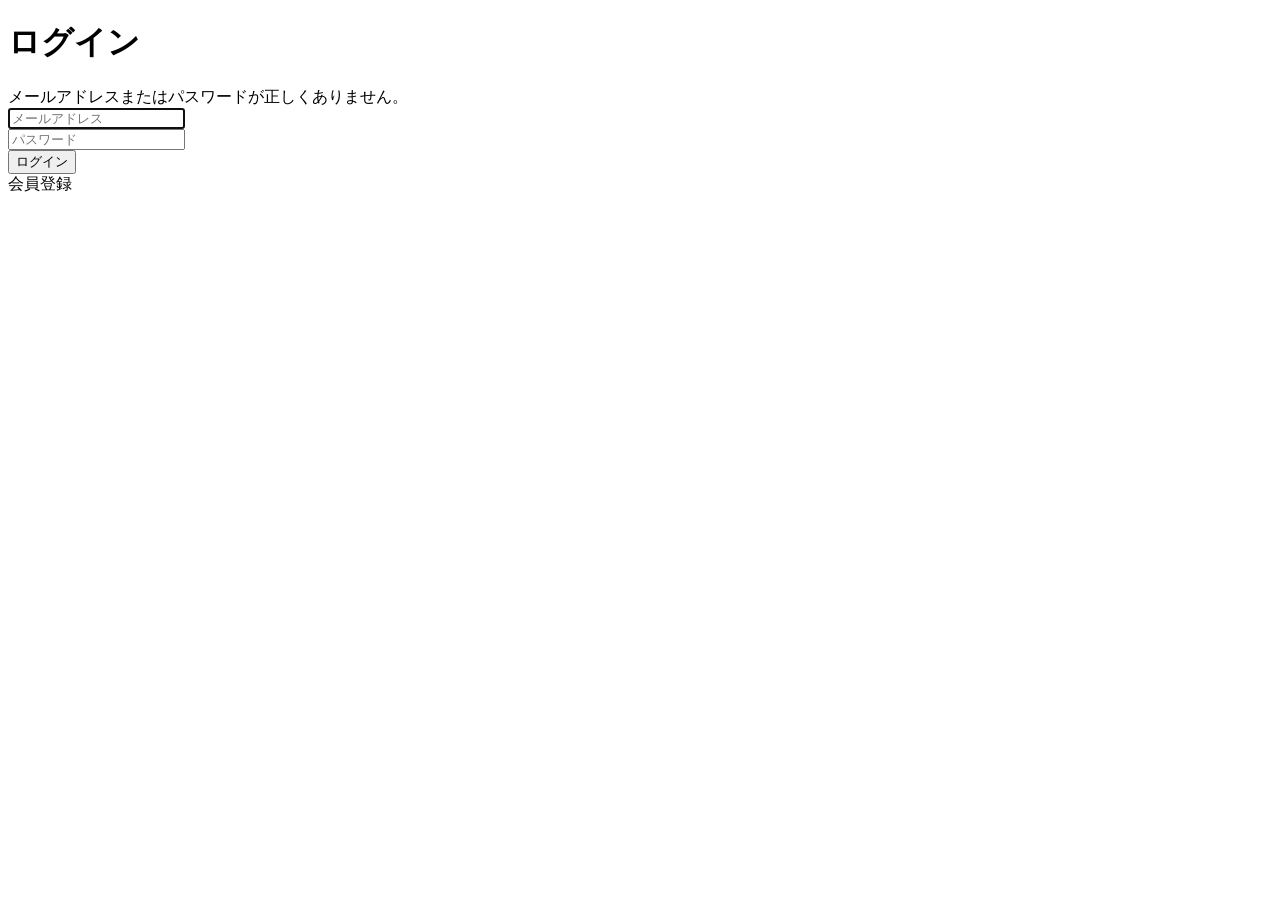
<file: moattravel/src/main/resources/templates/auth/login.html>
<!DOCTYPE html>
<html xmlns:th="https://www.thymeleaf.org" xmlns:sec="http://www.thymeleaf.org/extras/spring-security">

<head>
	<div th:replace="~{fragment :: meta}"></div>
	<div th:replace="~{fragment :: styles}"></div>
	<title>ログイン</title>
</head>

<body>
	<div class="moattravel-wrapper">
		<!--ヘッダー-->
		<div th:replace="~{fragment :: header}"></div>
		<main>
			<div class="container pt-4 pb-5 moattravel-container">
				<div class="row justify-content-center">
					<div class="col-xl-3 col-lg-4 col-md-5 col-sm-7">
						<h1 class="mb-4 text-center">ログイン</h1>
						<div th:if="${param.error}" class="alert alert-danger">
							メールアドレスまたはパスワードが正しくありません。
						</div>
						<form th:action="@{/login}" method="post">
							<div class="form-group mb-3">
								<input type="text" class="form-control" name="username" autocomplete="email"
									placeholder="メールアドレス" autofocus>
							</div>
							<div class="form-group mb-3">
								<input type="password" class="form-control" name="password" autocomplete="new-password"
									placeholder="パスワード">
							</div>
							<div class="form-group d-flex justify-content-center my-4">
								<button type="submit"
									class="btn text-white shadow-sm w-100 moattravel-btn">ログイン</button>
							</div>
						</form>
						<div class="text-center">
							<a th:href="@{/signup}">会員登録</a>
						</div>
					</div>
				</div>
			</div>
		</main>
		<!--フッター-->
		<div th:replace="~{fragment :: footer}"></div>
	</div>
	<div th:replace="~{fragment ::scripts}"></div>
</body>

</html>
</file>
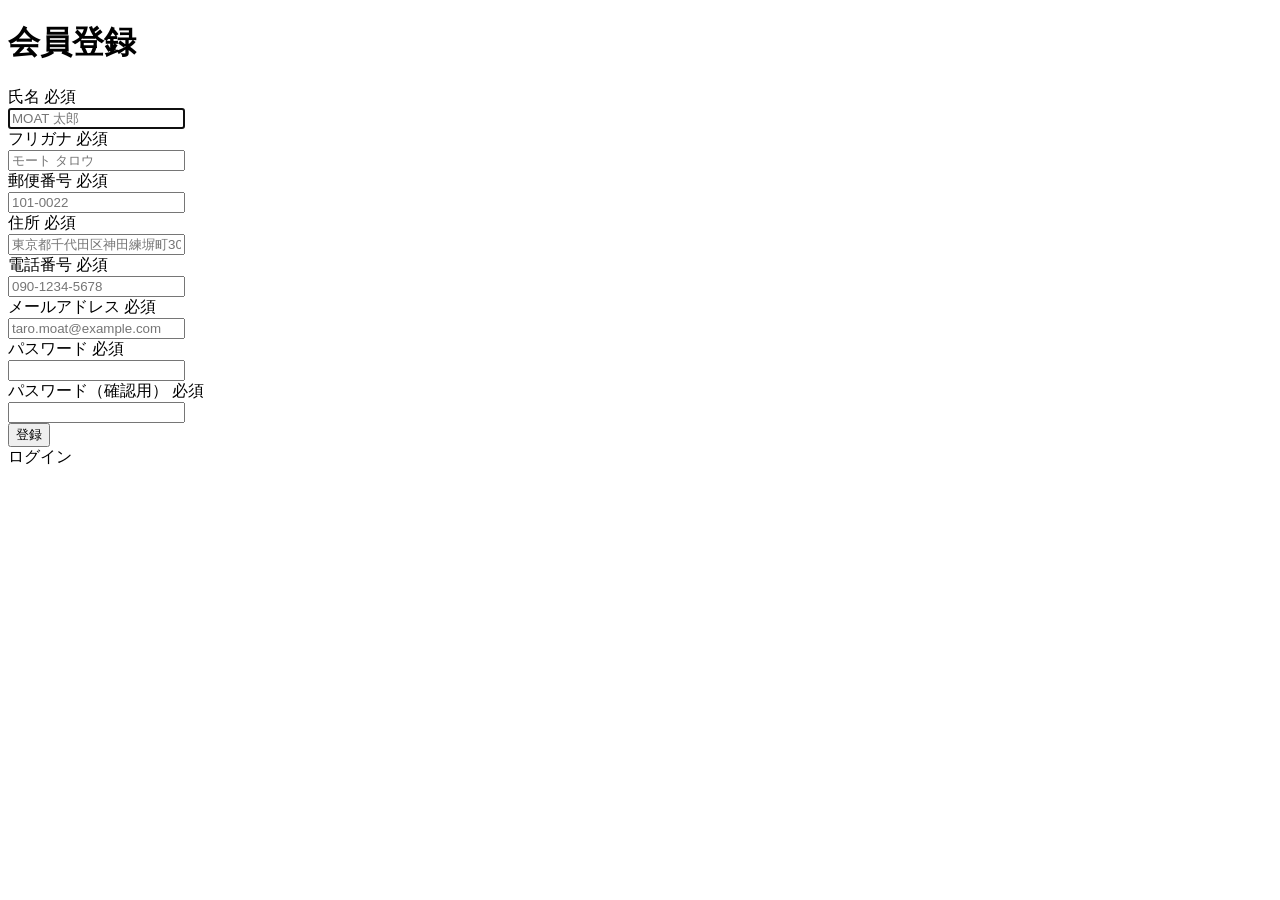
<file: moattravel/src/main/resources/templates/auth/signup.html>
<!DOCTYPE html>
<html xmlns:th="https://www.thymeleaf.org" xmlns:sec="http://www.thymeleaf.org/extras/spring-security">

<head>
	<div th:replace="~{fragment :: meta}"></div>
	<div th:replace="~{fragment :: styles}"></div>
	<title>会員登録</title>
</head>

<body>
	<div class="moattravel-wrapper">
		<!--ヘッダー-->
		<div th:replace="~{fragment :: header}"></div>
		<main>
			<div class="container pt-4 pb-5 moattravel-container">
				<div class="row justify-content-center">
					<div class="col-xl-5 col-lg-6 col-md-8">
						<h1 class="mb-4 text-center">会員登録</h1>
						<form method="post" th:action="@{/signup}" th:object="${signupForm}">
							<div class="form-group row mb-3">
								<div class="col-md-5">
									<label for="name" class="col-form-label text-md-left fw-bold">
										<div class="d-flex align-items-center">
											<span class="me-1">氏名</span>
											<span class="badge bg-danger">必須</span>
										</div>
									</label>
								</div>
								<div class="col-md-7">
									<div th:if="${#fields.hasErrors('name')}" class="text-danger small mb-2"
										th:errors="*{name}"></div>
									<input type="text" class="form-control" th:field="*{name}" autocomplete="name"
										autofocus placeholder="MOAT 太郎">
								</div>
							</div>
							<div class="form-group row mb-3">
								<div class="col-md-5">
									<label for="furigana" class="col-form-label text-md-left fw-bold">
										<div class="d-flex align-items-center">
											<span class="me-1">フリガナ</span>
											<span class="badge bg-danger">必須</span>
										</div>
									</label>
								</div>
								<div class="col-md-7">
									<div th:if="${#fields.hasErrors('furigana')}" class="text-danger small mb-2"
										th:errors="*{furigana}"></div>
									<input type="text" class="form-control" th:field="*{furigana}"
										placeholder="モート タロウ">
								</div>
							</div>
							<div class="form-group row mb-3">
								<div class="col-md-5">
									<label for="postalCode" class="col-form-label text-md-left fw-bold">
										<div class="d-flex align-items-center">
											<span class="me-1">郵便番号</span>
											<span class="badge bg-danger">必須</span>
										</div>
									</label>
								</div>
								<div class="col-md-7">
									<div th:if="${#fields.hasErrors('postalCode')}" class="text-danger small mb-2"
										th:errors="*{postalCode}"></div>
									<input type="text" class="form-control" th:field="*{postalCode}"
										autocomplete="postal-code" placeholder="101-0022">
								</div>
							</div>
							<div class="form-group row mb-3">
								<div class="col-md-5">
									<label for="address" class="col-form-label text-md-left fw-bold">
										<div class="d-flex align-items-center">
											<span class="me-1">住所</span>
											<span class="badge bg-danger">必須</span>
										</div>
									</label>
								</div>
								<div class="col-md-7">
									<div th:if="${#fields.hasErrors('address')}" class="text-danger small mb-2"
										th:errors="*{address}"></div>
									<input type="text" class="form-control" th:field="*{address}"
										placeholder="東京都千代田区神田練塀町300番地">
								</div>
							</div>
							<div class="form-group row mb-3">
								<div class="col-md-5">
									<label for="phoneNumber" class="col-form-label text-md-left fw-bold">
										<div class="d-flex align-items-center">
											<span class="me-1">電話番号</span>
											<span class="badge bg-danger">必須</span>
										</div>
									</label>
								</div>
								<div class="col-md-7">
									<div th:if="${#fields.hasErrors('phoneNumber')}" class="text-danger small mb-2"
										th:errors="*{phoneNumber}"></div>
									<input type="text" class="form-control" th:field="*{phoneNumber}"
										autocomplete="tel-national" placeholder="090-1234-5678">
								</div>
							</div>
							<div class="form-group row mb-3">
								<div class="col-md-5">
									<label for="email" class="col-form-label text-md-left fw-bold">
										<div class="d-flex align-items-center">
											<span class="me-1">メールアドレス</span>
											<span class="badge bg-danger">必須</span>
										</div>
									</label>
								</div>
								<div class="col-md-7">
									<div th:if="${#fields.hasErrors('email')}" class="text-danger small mb-2"
										th:errors="*{email}"></div>
									<input type="text" class="form-control" th:field="*{email}" autocomplete="email"
										placeholder="taro.moat@example.com">
								</div>
							</div>
							<div class="form-group row mb-3">
								<div class="col-md-5">
									<label for="password" class="col-form-label text-md-left fw-bold">
										<div class="d-flex align-items-center">
											<span class="me-1">パスワード</span>
											<span class="badge bg-danger">必須</span>
										</div>
									</label>
								</div>
								<div class="col-md-7">
									<div th:if="${#fields.hasErrors('password')}" class="text-danger small mb-2"
										th:errors="*{password}"></div>
									<input type="password" class="form-control" th:field="*{password}"
										autocomplete="new-password">
								</div>
							</div>
							<div class="form-group row mb-3">
								<div class="col-md-5">
									<label for="passwordConfirmation" class="col-form-label text-md-left fw-bold">
										<div class="d-flex align-items-center">
											<span class="me-1">パスワード（確認用）</span>
											<span class="badge bg-danger">必須</span>
										</div>
									</label>
								</div>
								<div class="col-md-7">
									<div th:if="${#fields.hasErrors('passwordConfirmation')}"
										class="text-danger small mb-2" th:errors="*{passwordConfirmation}"></div>
									<input type="password" class="form-control" th:field="*{passwordConfirmation}"
										autocomplete="new-password">
								</div>
							</div>
							<div class="form-group d-flex justify-content-center my-4">
								<button type="submit" class="btn text-white shadow-sm w-50 moattravel-btn">登録</button>
							</div>
						</form>
						<div class="text-center">
							<a th:href="@{/login}">ログイン</a>
						</div>
					</div>
				</div>
			</div>
		</main>
		<!--フッター-->
		<div th:replace="~{fragment :: footer}"></div>
	</div>
	<div th:replace="~{fragment :: scripts}"></div>
</body>

</html>
</file>
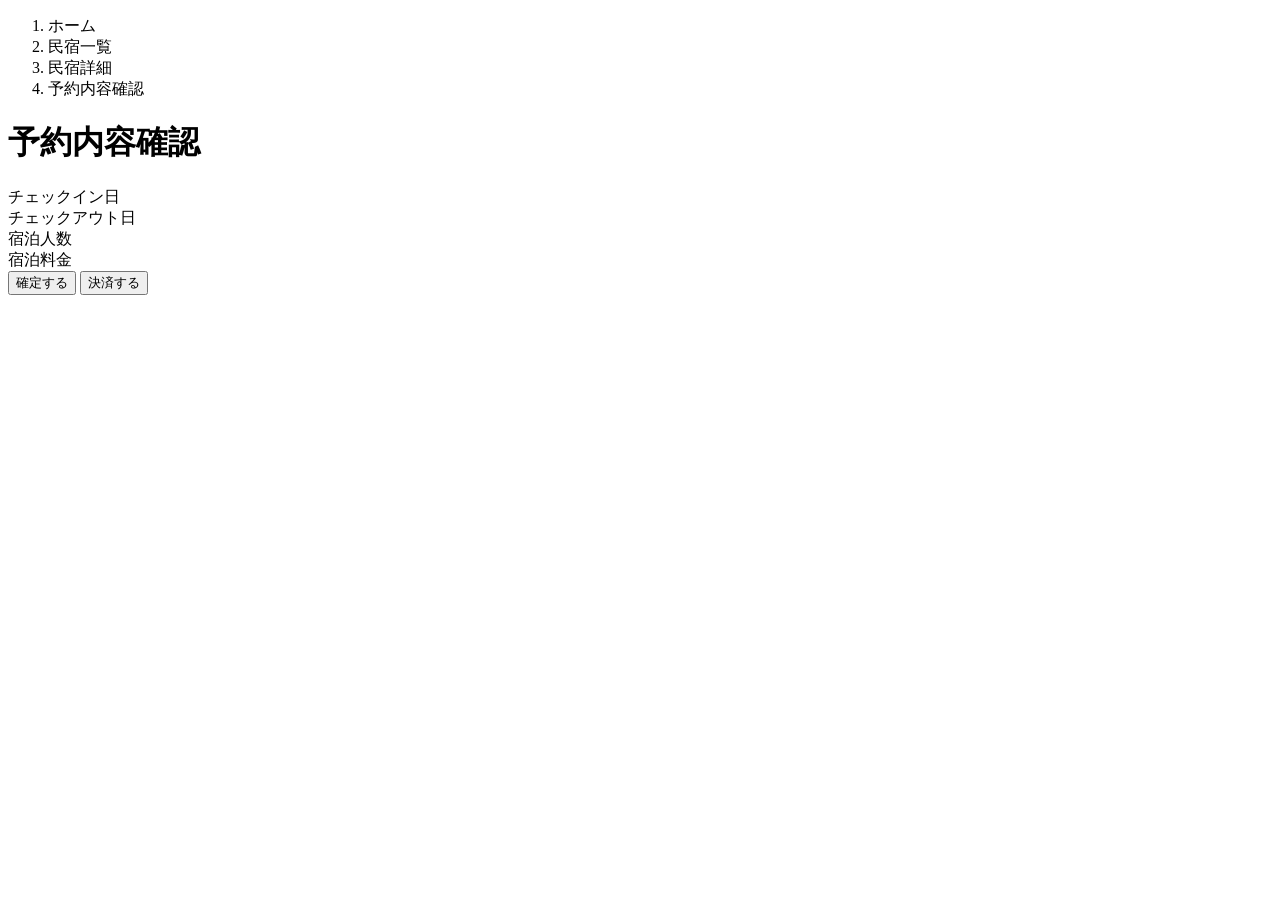
<file: moattravel/src/main/resources/templates/reservations/confirm.html>
<!DOCTYPE html>
<html xmlns:th="https://www.thymeleaf.org" xmlns:sec="http://www.thymeleaf.org/extras/spring-security">

<head>
	<div th:replace="~{fragment :: meta}"></div>
	<div th:replace="~{fragment :: styles}"></div>
	<title>予約内容確認</title>
</head>

<body>
	<div class="moattravel-wrapper">
		<!-- ヘッダー -->
		<div th:replace="~{fragment :: header}"></div>

		<main>
			<div class="container pt-4 pb-5 moattravel-container">
				<div class="row justify-content-center">
					<div class="col-xl-4 col-lg-5 col-md-7 col-sm-9">
						<nav class="mb-4" style="--bs-breadcrumb-divider: '>';" aria-label="breadcrumb">
							<ol class="breadcrumb mb-0">
								<li class="breadcrumb-item"><a th:href="@{/}">ホーム</a></li>
								<li class="breadcrumb-item"><a th:href="@{/houses}">民宿一覧</a></li>
								<li class="breadcrumb-item"><a th:href="@{/houses/__${house.getId()}__}">民宿詳細</a></li>
								<li class="breadcrumb-item active" aria-current="page">予約内容確認</li>
							</ol>
						</nav>
						<h1 class="mb-4 text-center">予約内容確認</h1>
						<form method="post" th:action="@{/houses/__${house.getId()}__/reservations/create}"
							th:object="${reservationRegisterForm}">
							<div th:object="${reservationRegisterForm}">
								<input type="hidden" th:field="*{houseId}">
								<input type="hidden" th:field="*{userId}">
								<input type="hidden" th:field="*{checkinDate}">
								<input type="hidden" th:field="*{checkoutDate}">
								<input type="hidden" th:field="*{numberOfPeople}">
								<input type="hidden" th:field="*{amount}">
								<div class="container mb-4">
									<div class="row pb-2 mb-2 border-bottom">
										<div class="col-6">
											<span class="fw-bold">チェックイン日</span>
										</div>
										<div class="col">
											<span th:text="*{checkinDate}"></span>
										</div>
									</div>
								</div>
								<div class="container mb-4">
									<div class="row pb-2 mb-2 border-bottom">
										<div class="col-6">
											<span class="fw-bold">チェックアウト日</span>
										</div>
										<div class="col">
											<span th:text="*{checkoutDate}"></span>
										</div>
									</div>
								</div>
								<div class="container mb-4">
									<div class="row pb-2 mb-2 border-bottom">
										<div class="col-6">
											<span class="fw-bold">宿泊人数</span>
										</div>
										<div class="col">
											<span th:text="*{numberOfPeople + '名'}"></span>
										</div>
									</div>
								</div>
								<div class="container mb-4">
									<div class="row pb-2 mb-2 border-bottom">
										<div class="col-6">
											<span class="fw-bold">宿泊料金</span>
										</div>
										<div class="col">
											<span th:text="*{#numbers.formatInteger(amount, 1, 'COMMA') + '円'}"></span>
										</div>
									</div>
								</div>
								<div class="d-flex justify-content-center">
									<button type="submit"
										class="btn text-white shadow-sm w-100 moattravel-btn">確定する</button>
									<button id="paymentButton"
										class="btn text-white shadow-sm w-100 moattravel-btn">決済する</button>
								</div>
						</form>
					</div>
				</div>
			</div>
	</div>
	</main>
	<!-- フッター -->
	<div th:replace="~{fragment :: footer}"></div>
	</div>
	<div th:replace="~{fragment :: scripts}"></div>
	<script src="https://js.stripe.com/v3"></script>
	<script th:inline="javascript">
		const sessionId = /*[[${sessionId}]]*/"sessionId";
	</script>
	<script th:src="@{/js/stripe.js}"></script>
</body>

</html>
</file>
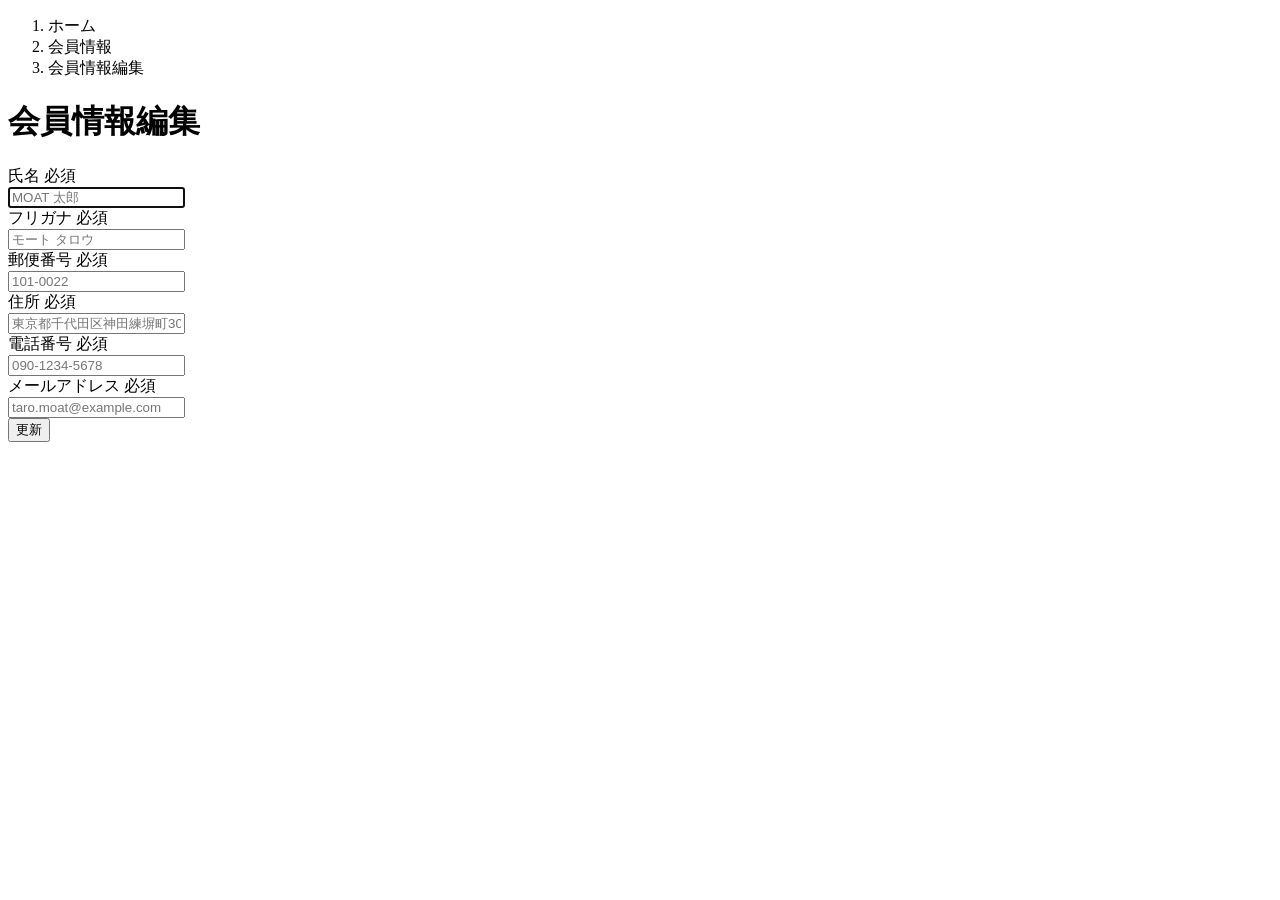
<file: moattravel/src/main/resources/templates/user/edit.html>
<!DOCTYPE html>
<html xmlns:th="https://www.thymeleaf.org" xmlns:sec="http://www.thymeleaf.org/extras/spring-security">

<head>
	<div th:replace="~{fragment :: meta}"></div>
	<div th:replace="~{fragment :: styles}"></div>
	<title>会員情報編集</title>
</head>

<body>
	<div class="moattravel-wrapper">
		<!--ヘッダー-->
		<div th:replace="~{fragment :: header}"></div>
		<main>
			<div class="container pb-5 moattravel-container">
				<div class="row justify-content-center">
					<div class="col-xl-5 col-lg-6 col-md-8">
						<nav class="my-3" style="--bs-breadcrumb-divider: '>';" aria-label="breadcrumb">
							<ol class="breadcrumb mb-0">
								<li class="breadcrumb-item"><a th:href="@{/}">ホーム</a></li>
								<li class="breadcrumb-item"><a th:href="@{user}">会員情報</a></li>
								<li class="breadcrumb-item active" aria-current="page">会員情報編集</li>
							</ol>
						</nav>
						<h1 class="mb-4 text-center">会員情報編集</h1>
						<form method="post" th:action="@{/user/update}" th:object="${userEditForm}">
							<input type="hidden" th:field="*{id}">
							<div class="form-group row mb-3">
								<div class="col-md-5">
									<label for="name" class="col-form-label text-md-left fw-bold">
										<div class="d-flex align-items-center">
											<span class="me-1">氏名</span>
											<span class="badge bg-danger">必須</span>
										</div>
									</label>
								</div>
								<div class="col-md-7">
									<div th:if="${#fields.hasErrors('name')}" class="text-danger small mb-2"
										th:errors="*{name}"></div>
									<input type="text" class="form-control" th:field="*{name}" autocomplete="name"
										autofocus placeholder="MOAT 太郎">
								</div>
							</div>
							<div class="form-gruop row mb-3">
								<div class="col-md-5">
									<label for="furigana" class="col-form-label text-md-left fw-bold">
										<div class="d-flex align-items-center">
											<span class="me-1">フリガナ</span>
											<span class="badge bg-danger">必須</span>
										</div>
									</label>
								</div>
								<div class="col-md-7">
									<div th:if="${#fields.hasErrors('furigana')}" class="text-danger small mb-2"
										th:errors="*{furigana}"></div>
									<input type="text" class="form-control" th:field="*{furigana}"
										placeholder="モート タロウ">
								</div>
							</div>
							<div class="form-gruop row mb-3">
								<div class="col-md-5">
									<label for="postalCode" class="col-form-label text-md-left fw-bold">
										<div class="d-flex align-items-center">
											<span class="me-1">郵便番号</span>
											<span class="badge bg-danger">必須</span>
										</div>
									</label>
								</div>
								<div class="col-md-7">
									<div th:if="${#fields.hasErrors('postalCode')}" class="text-danger small mb-2"
										th:errors="*{postalCode}"></div>
									<input type="text" class="form-control" th:field="*{postalCode}"
										autocomplete="postal-code" placeholder="101-0022">
								</div>
							</div>
							<div class="form-group row mb-3">
								<div class="col-md-5">
									<label for="address" class="col-form-label text-md-left fw-bold">
										<div class="d-flex align-items-center">
											<span class="me-1">住所</span>
											<span class="badge bg-danger">必須</span>
										</div>
									</label>
								</div>
								<div class="col-md-7">
									<div th:if="${#fields.hasErrors('address')}" class="text-danger small mb-2"
										th:errors="*{address}"></div>
									<input type="text" class="form-control" th:field="*{address}"
										placeholder="東京都千代田区神田練塀町300番地">
								</div>
							</div>
							<div class="form-group row mb-3">
								<div class="col-md-5">
									<label for="phoneNumber" class="col-form-label text-md-left fw-bold">
										<div class="d-flex align-items-center">
											<span class="me-1">電話番号</span>
											<span class="badge bg-danger">必須</span>
										</div>
									</label>
								</div>
								<div class="col-md-7">
									<div th:if="${#fields.hasErrors('phoneNumber')}" class="text-danger small mb-2"
										th:errors="*{phoneNumber}"></div>
									<input type="text" class="form-control" th:field="*{phoneNumber}"
										autocomplete="tel-national" placeholder="090-1234-5678">
								</div>
							</div>
							<div class="form-group row mb-3">
								<div class="col-md-5">
									<label for="email" class="col-form-label text-md-left fw-bold">
										<div class="d-flex align-items-center">
											<span class="me-1">メールアドレス</span>
											<span class="badge bg-danger">必須</span>
										</div>
									</label>
								</div>
								<jdiv class="col-md-7">
									<div th:if="${#fields.hasErrors('email')}" class="text-dabger small mb-2"
										th:errors="*{email}"></div>
									<input type="text" class="form-control" th:field="*{email}" autocomplete="email"
										placeholder="taro.moat@example.com">
								</jdiv>
							</div>
							<div class="form-group d-flex justify-content-center my-4">
								<button type="submit" class="btn text-white shadow-sm w-50 moattravel-btn">更新</button>
							</div>
						</form>
					</div>
				</div>
			</div>
		</main>
		<!--フッター-->
		<div th:replace="~{fragment :: footer}"></div>
	</div>
	<div th:replace="~{fragment :: scripts}"></div>
</body>

</html>
</file>
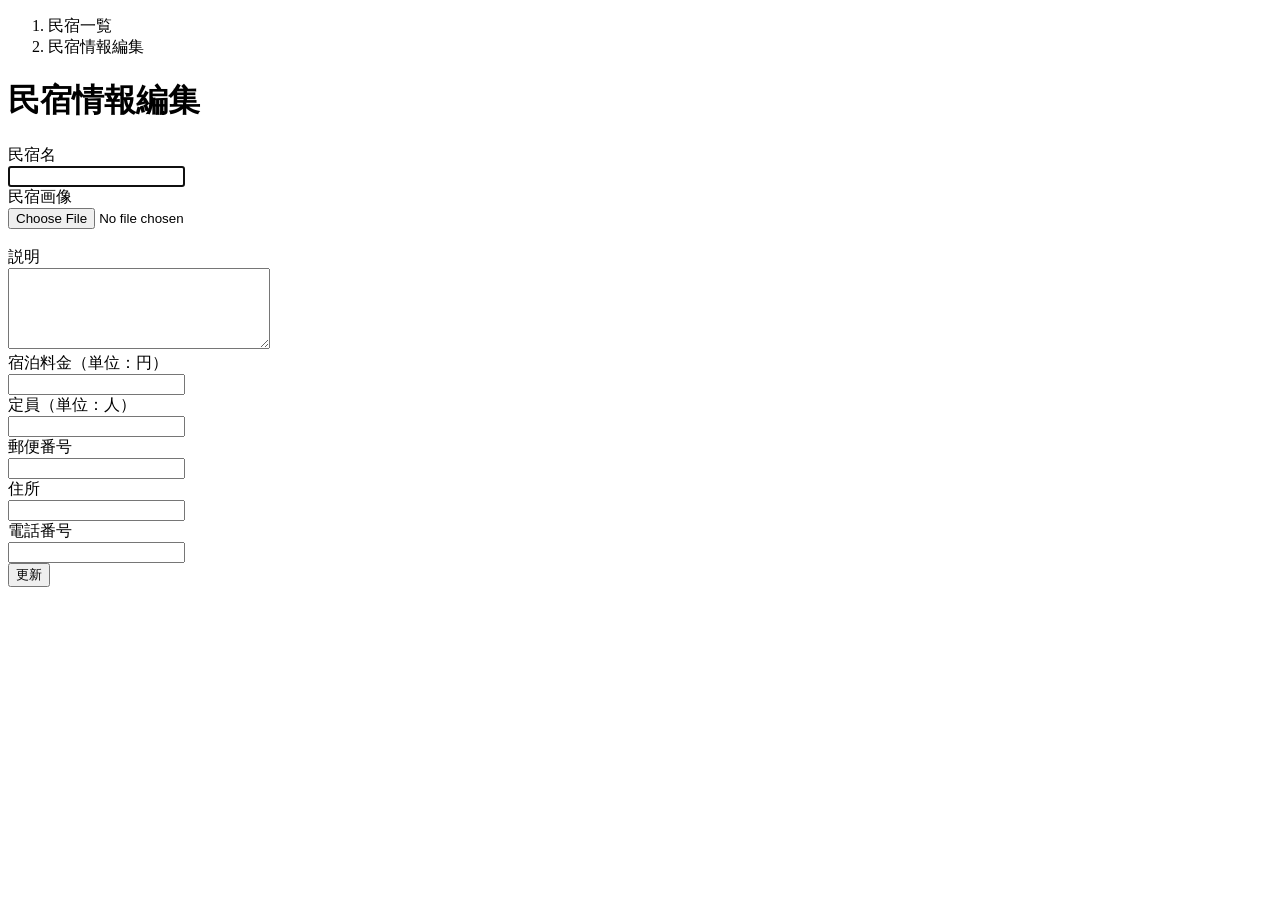
<file: moattravel/src/main/resources/templates/admin/houses/edit.html>
<!DOCTYPE html>
<html xmlns:th="https://www.thymeleaf.org" xmlns:sec="http://www.thymeleaf.org/extras/spring-security">

<head>
	<div th:replace="~{fragment :: meta}"></div>
	<div th:replace="~{fragment :: styles}"></div>
	<title>民宿情報編集</title>
</head>

<body>
	<div class="moattravel-wrapper">
		<!--ヘッダー-->
		<div th:replace="~{fragment :: header}"></div>
		<main>
			<div class="container pt-4 pb-5 moattravel-container">
				<div class="row justify-content-center">
					<div class="col-xl-5 col-lg-6 col-md-8">
						<nav class="mb-4" style="--bs-breadcrumb-divider: '>';" aria-label="breadcrumb">
							<ol class="breadcrumb mb-0">
								<li class="breadcrumb-item"><a th:href="@{/admin/houses}">民宿一覧</a></li>
								<li class="breadcrumb-item active" aria-current="page">民宿情報編集</li>
							</ol>
						</nav>
						<h1 class="mb-4 text-center">民宿情報編集</h1>
						<form method="post" th:action="@{/admin/houses/__${houseEditForm.getId()}__/update}"
							th:object="${houseEditForm}" enctype="multipart/form-data">
							<input type="hidden" th:field="*{id}">
							<div class="form-group row mb-3">
								<div class="col-md-4">
									<label for="name" class="col-form-label text-md-left fw-bold">民宿名</label>
								</div>
								<div class="col-md-8">
									<div th:if="${#fields.hasErrors('name')}" class="text-danger small mb-2"
										th:errors="*{name}"></div>
									<input type="text" class="form-control" th:field="*{name}" autofocus>
								</div>
							</div>
							<div class="form-group row mb-3">
								<div class="col-md-4">
									<label for="imageFile" class="col-form-label text-md-left fw-bold">民宿画像</label>
								</div>
								<div class="col-md-8">
									<div th:if="${#fields.hasErrors('imageFile')}" class="text-danger small mb-2"
										th:errors="*{imageFile}"></div>
									<input type="file" class="form-control" th:field="*{imageFile}">
								</div>
							</div>
							<!--選択された画像の表示場所-->
							<div th:if="${imageName}" class="row" id="imagePreview"><img
									th:src="@{/storage/__${imageName}__}" class="mb-3"></div>
							<div th:unless="${imageName}" class="row" id="imagePreview"></div>

							<div class="form-group row mb-3">
								<div class="col-md-4">
									<label for="description" class="col-form-label text-md-left fw-bold">説明</label>
								</div>
								<div class="col-md-8">
									<div th:if="${#fields.hasErrors('description')}" class="text-danger small mb-2"
										th:errors="*{description}"></div>
									<textarea class="form-control" th:field="*{description}" cols="30"
										rows="5"></textarea>
								</div>
							</div>
							<div class="form-group row mb-3">
								<div class="col-md-4">
									<label for="price" class="col-form-label text-md-left fw-bold">宿泊料金（単位：円）</label>
								</div>
								<div class="col-md-8">
									<div th:if="${#fields.hasErrors('price')}" class="text-danger small mb-2"
										th:errors="*{price}"></div>
									<input type="number" class="form-control" th:field="*{price}">
								</div>
							</div>
							<div class="form-group row mb-3">
								<div class="col-md-4">
									<label for="capacity" class="col-form-label text-md-left fw-bold">定員（単位：人）</label>
								</div>
								<div class="col-md-8">
									<div th:if="${#fields.hasErrors('capacity')}" class="text-danger small mb-2"
										th:errors="*{capacity}"></div>
									<input type="number" class="form-control" th:field="*{capacity}">
								</div>
							</div>
							<div class="form-group row mb-3">
								<div class="col-md-4">
									<label for="postalCode" class="col-form-label text-md-left fw-bold">郵便番号</label>
								</div>
								<div class="col-md-8">
									<div th:if="${#fields.hasErrors('postalCode')}" class="text-danger small mb-2"
										th:errors="*{postalCode}"></div>
									<input type="text" class="form-control" th:field="*{postalCode}">
								</div>
							</div>
							<div class="form-group row mb-3">
								<div class="col-md-4">
									<label for="address" class="col-form-label text-md-left fw-bold">住所</label>
								</div>
								<div class="col-md-8">
									<div th:if="${#fields.hasErrors('address')}" class="text-danger small mb-2"
										th:errors="*{address}"></div>
									<input type="text" class="form-control" th:field="*{address}">
								</div>
							</div>
							<div class="form-group row mb-3">
								<div class="col-md-4">
									<label for="phoneNumber" class="col-form-label text-md-left fw-bold">電話番号</label>
								</div>
								<div class="col-md-8">
									<div th:if="${#fields.hasErrors('phoneNumber')}" class="text-danger small mb-2"
										th:errors="*{phoneNumber}"></div>
									<input type="text" class="form-control" th:field="*{phoneNumber}">
								</div>
							</div>
							<div class="form-group d-flex justify-content-center my-4">
								<button type="submit" class="btn text-white shadow-sm w-50 moattravel-btn">更新</button>
							</div>
						</form>
					</div>
				</div>
			</div>
		</main>
		<!--フッター-->
		<div th:replace="~{fragment :: footer}"></div>
		<div th:replace="~{fragment :: scripts}"></div>
		<script th:src="@{/js/preview.js}"></script>
	</div>

</body>

</html>
</file>
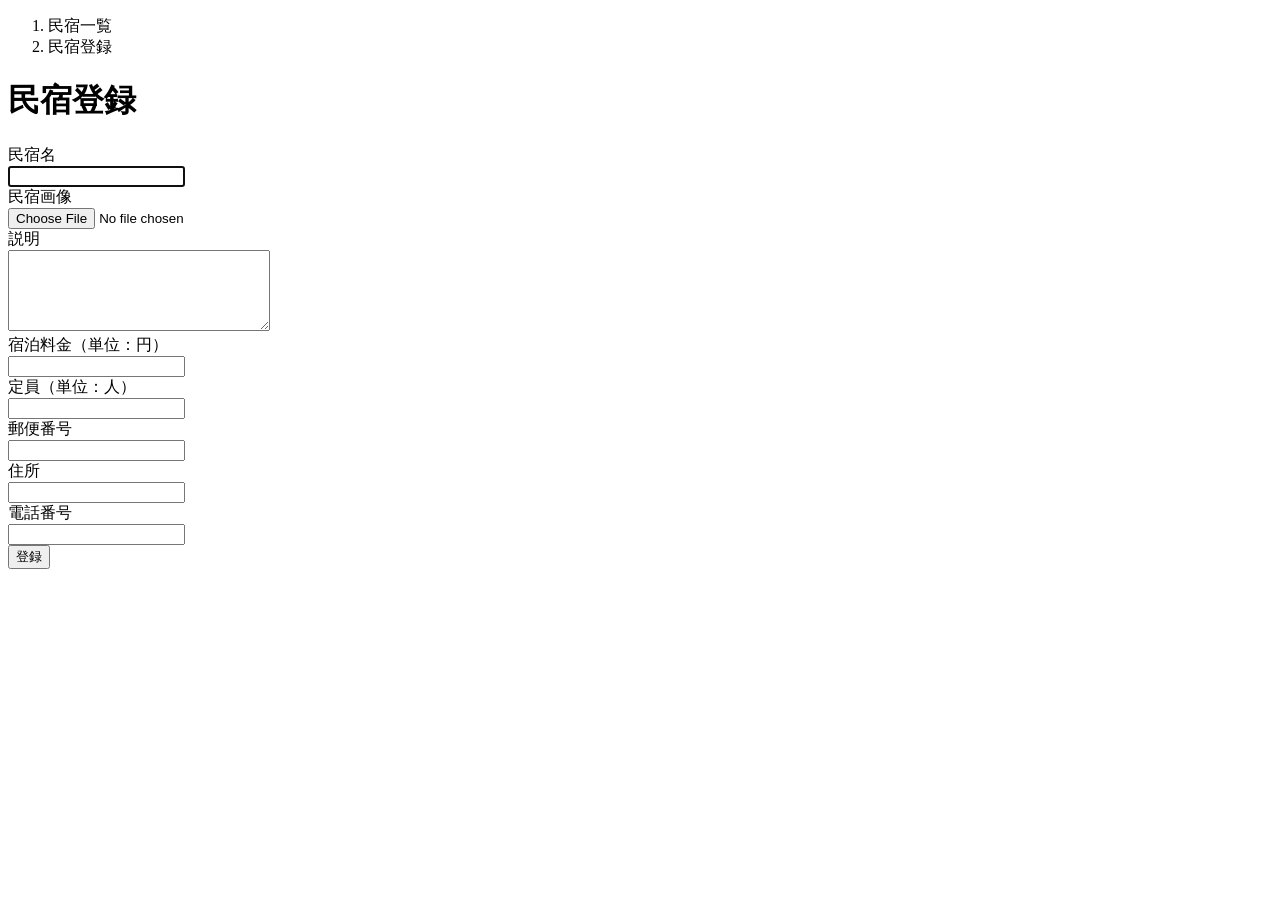
<file: moattravel/src/main/resources/templates/admin/houses/register.html>
<!DOCTYPE html>
<html xmlns:th="https://www.thymeleaf.org" xmlns:sec="http://www.thymeleaf.org/extras/spring-security">

<head>
	<div th:replace="~{fragment :: meta}"></div>
	<div th:replace="~{fragment :: styles}"></div>
	<title>民宿登録</title>
</head>

<body>
	<div class="moattravel-wrapper">
		<!--ヘッダー-->
		<div th:replace="~{fragment :: header}"></div>
		<main>
			<div class="container pt-4 pb-5 moattravel-container">
				<div class="row justify-content-center">
					<div class="col-xl-5 col-lg-6 col-md-8">
						<nav class="mb-4" style="--bs-breadcrumb-divider: '>';" aria-label="breadcrumb">
							<ol class="breadcrumb mb-0">
								<li class="breadcrumb-item"><a th:href="@{/admin/houses}">民宿一覧</a></li>
								<li class="breadcrumb-item active" aria-current="page">民宿登録</li>
							</ol>
						</nav>
						<h1 class="mb-4 text-center">民宿登録</h1>
						<form method="post" th:action="@{/admin/houses/create}" th:object="${houseRegisterForm}"
							enctype="multipart/form-data">
							<div class="form-group row mb-3">
								<div class="col-md-4">
									<label for="name" class="col-form-label text-md-left fw-bold">民宿名</label>
								</div>
								<div class="col-md-8">
									<div th:if="${#fields.hasErrors('name')}" class="text-danger small mb-2"
										th:errors="*{name}"></div>
									<input type="text" class="form-control" th:field="*{name}" autofocus>
								</div>
							</div>
							<div class="form-group row mb-3">
								<div class="col-md-4">
									<label for="imageFile" class="col-form-label text-md-left fw-bold">民宿画像</label>
								</div>
								<div class="col-md-8">
									<div th:if="${#fields.hasErrors('imageFile')}" class="text-danger small mb-2"
										th:errors="*{imageFile}"></div>
									<input type="file" class="form-control" th:field="*{imageFile}">
								</div>
							</div>
							<!--選択された画像の表示場所-->
							<div class="row" id="imagePreview"></div>
							<div class="form-group row mb-3">
								<div class="col-md-4">
									<label for="description" class="col-form-label text-md-left fw-bold">説明</label>
								</div>
								<div class="col-md-8">
									<div th:if="${#fields.hasErrors('description')}" class="text-danger small mb-2"
										th:errors="*{description}"></div>
									<textarea class="form-control" th:field="*{description}" cols="30"
										rows="5"></textarea>
								</div>
							</div>
							<div class="form-group row mb-3">
								<div class="col-md-4">
									<label for="price" class="col-form-label text-md-left fw-bold">宿泊料金（単位：円）</label>
								</div>
								<div class="col-md-8">
									<div th:if="${#fields.hasErrors('price')}" class="text-danger small mb-2"
										th:errors="*{price}"></div>
									<input type="number" class="form-control" th:field="*{price}">
								</div>
							</div>
							<div class="form-group row mb-3">
								<div class="col-md-4">
									<label for="capacity" class="col-form-label text-md-left fw-bold">定員（単位：人）</label>
								</div>
								<div class="col-md-8">
									<div th:if="${#fields.hasErrors('capacity')}" class="text-danger small mb-2"
										th:errors="*{capacity}"></div>
									<input type="number" class="form-control" th:field="*{capacity}">
								</div>
							</div>
							<div class="form-group row mb-3">
								<div class="col-md-4">
									<label for="postalCode" class="col-form-label text-md-left fw-bold">郵便番号</label>
								</div>
								<div class="col-md-8">
									<div th:if="${#fields.hasErrors('postalCode')}" class="text-danger small mb-2"
										th:errors="*{postalCode}"></div>
									<input type="text" class="form-control" th:field="*{postalCode}">
								</div>
							</div>
							<div class="form-group row mb-3">
								<div class="col-md-4">
									<label for="address" class="col-form-label text-md-left fw-bold">住所</label>
								</div>
								<div class="col-md-8">
									<div th:if="${#fields.hasErrors('address')}" class="text-danger small mb-2"
										th:errors="*{address}"></div>
									<input type="text" class="form-control" th:field="*{address}">
								</div>
							</div>
							<div class="form-group row mb-3">
								<div class="col-md-4">
									<label for="phoneNumber" class="col-form-label text-md-left fw-bold">電話番号</label>
								</div>
								<div class="col-md-8">
									<div th:if="${#fields.hasErrors('phoneNumber')}" class="text-danger small mb-2"
										th:errors="*{phoneNumber}"></div>
									<input type="text" class="form-control" th:field="*{phoneNumber}">
								</div>
							</div>
							<div class="form-group d-flex justify-content-center my-4">
								<button type="submit" class="btn text-white shadow-sm w-50 moattravel-btn">登録</button>
							</div>
						</form>
					</div>
				</div>
			</div>
		</main>
		<!--フッター-->
		<div th:replace="~{fragment :: footer}"></div>
	</div>
	<div th:replace="~{fragment :: scripts}"></div>
	<script th:src="@{/js/preview.js}"></script>

</body>

</html>
</file>
